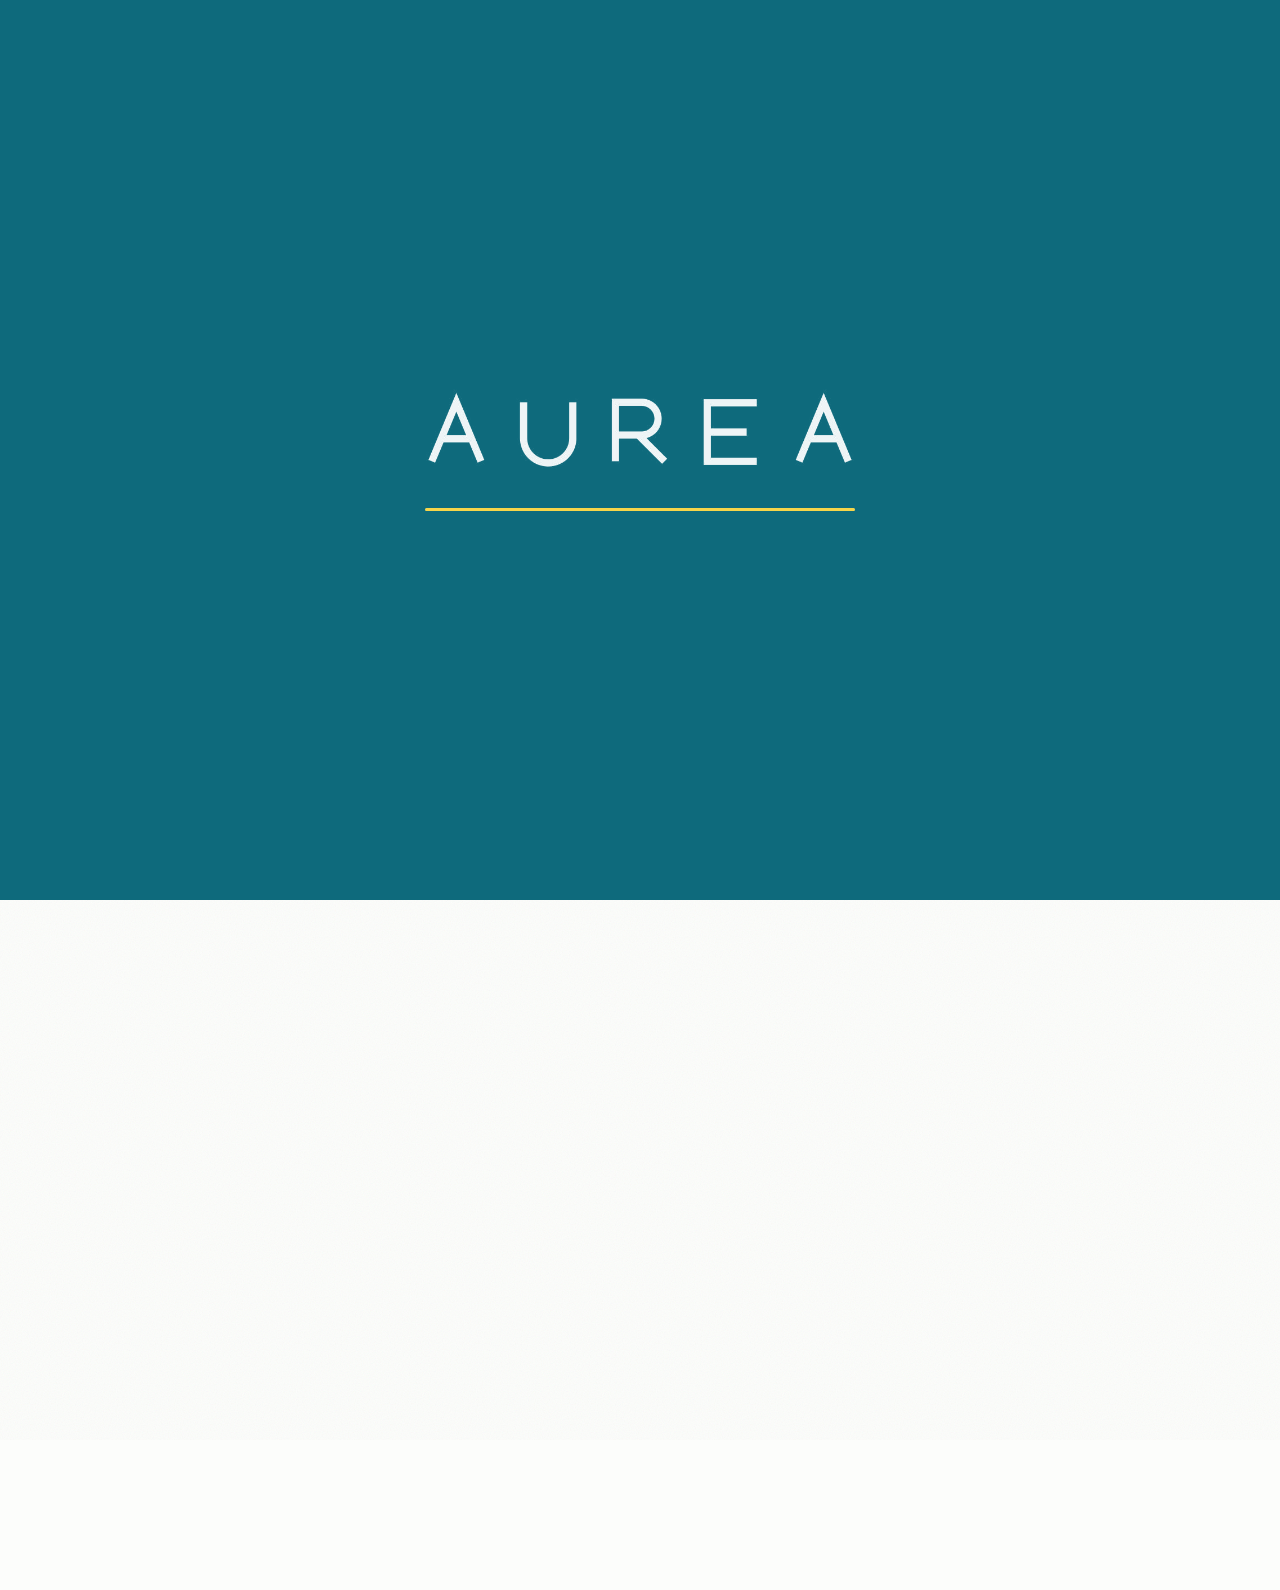
<file: about.html>
<!DOCTYPE html><html lang="en"><head><meta charset="utf-8"><meta name="viewport" content="width=device-width, initial-scale=1, viewport-fit=cover"><link rel="stylesheet" href="https://fonts.googleapis.com/css2?family=Bricolage+Grotesque:wght@500;700;800&family=DM+Sans:wght@400;500;700&display=swap"><link rel="stylesheet" href="style.css"><script>document.documentElement.className="js"</script><title>About Us | Aurea</title><meta name="description" content="Aurea is an independent reseller of genuine COSRX skincare in Sri Lanka."><meta property="og:title" content="About Us | Aurea"><link rel="icon" href="favicon.ico" sizes="any"><link rel="icon" type="image/png" sizes="32x32" href="favicon-32.png"><link rel="icon" type="image/png" sizes="192x192" href="favicon-192.png"><link rel="apple-touch-icon" href="apple-touch-icon.png"><link rel="canonical" href="https://YOUR-SITE.example/about.html"><meta property="og:type" content="website"><meta property="og:site_name" content="Aurea"><meta property="og:image" content="https://YOUR-SITE.example/og.png"><meta name="twitter:card" content="summary_large_image"><link rel="stylesheet" href="fx.css"><script>try{if(!matchMedia("(prefers-reduced-motion:reduce)").matches){document.documentElement.classList.add("pre");setTimeout(function(){document.documentElement.classList.remove("pre")},4500)}}catch(e){}</script></head><body data-t="about"><div class="bar">100% authentic COSRX. Order on WhatsApp and we confirm delivery with you.</div>
<header><div class="w"><a class="logo" href="index.html"><img src="logo-white.png" alt="Aurea" width="148" height="28"></a><nav class="nv"><a href="index.html">Home</a><a href="about.html" class="on">About Us</a><a href="services.html">Our Services</a><a href="products.html">Products</a></nav><span style="flex:1"></span><a class="btn pop" href="cart.html">Cart (<span data-cc>0</span>)</a></div></header>
<div class="hero"><div class="w"><h1>Honest skincare, sourced with care.</h1><p>Aurea is an independent reseller bringing genuine COSRX to Sri Lanka.</p></div></div><div class="w"><section class="more rv"><h2>Our story</h2><p style="max-width:680px;color:var(--mute)">We started Aurea because good Korean skincare should be easy to find and easy to trust. We are an independent reseller, not affiliated with COSRX, and we only sell genuine products. Every order is checked, hand-packed and confirmed with you personally on WhatsApp.</p></section><section class="more rv"><h2>What we promise</h2><div class="why"><div><h3>Genuine only</h3><p>No copies, no unsealed items, no expired stock.</p></div><div><h3>Honest advice</h3><p>We tell you what suits your skin, even if it means a smaller order.</p></div><div><h3>Careful delivery</h3><p>Safe packing and clear communication until it reaches you.</p></div></div></section><section class="more rv"><div class="cta"><div><h2>Ready to find your routine?</h2><p>Browse the full range or ask us anything on WhatsApp.</p></div><a class="btn pop" data-wa="Hello Aurea, I would like some advice." target="_blank" rel="noopener">Chat with us</a></div></section></div>
<footer><div class="w fg"><div><a class="logo" href="index.html"><img src="logo-white.png" alt="Aurea" width="148" height="28"></a><p style="color:#cfe0d6">Authentic COSRX skincare, hand-packed and delivered across Sri Lanka.</p></div><div><h4>Pages</h4><a href="index.html">Home</a><a href="about.html">About Us</a><a href="services.html">Our Services</a><a href="products.html">Products</a><a href="policy.html">Delivery &amp; Returns</a><a href="privacy.html">Privacy</a></div><div><h4>Shop</h4><a href="products.html?c=Cleanse">Cleansers</a><a href="products.html?c=Treat">Treatments</a><a href="products.html?c=Hydrate">Hydration</a><a href="products.html?c=Protect">Sun care</a></div><div><h4>Contact</h4><a data-wa="Hello Aurea!" target="_blank" rel="noopener">WhatsApp us</a><a data-k="email">email</a><span data-k="hours"></span><a data-k="ig" target="_blank" rel="noopener">Instagram</a><a data-k="fb" target="_blank" rel="noopener">Facebook</a></div></div><div class="w fb"><span>&copy; 2026 Aurea. Independent reseller, not affiliated with COSRX.</span></div></footer><a class="fw" data-wa="Hello Aurea, I need help choosing a product." target="_blank" rel="noopener">Chat on WhatsApp</a><nav class="bn"><a href="index.html">Home</a><a href="products.html">Products</a><a href="cart.html">Cart</a></nav><script src="site.js"></script><script src="fx.js"></script></body></html>
</file>
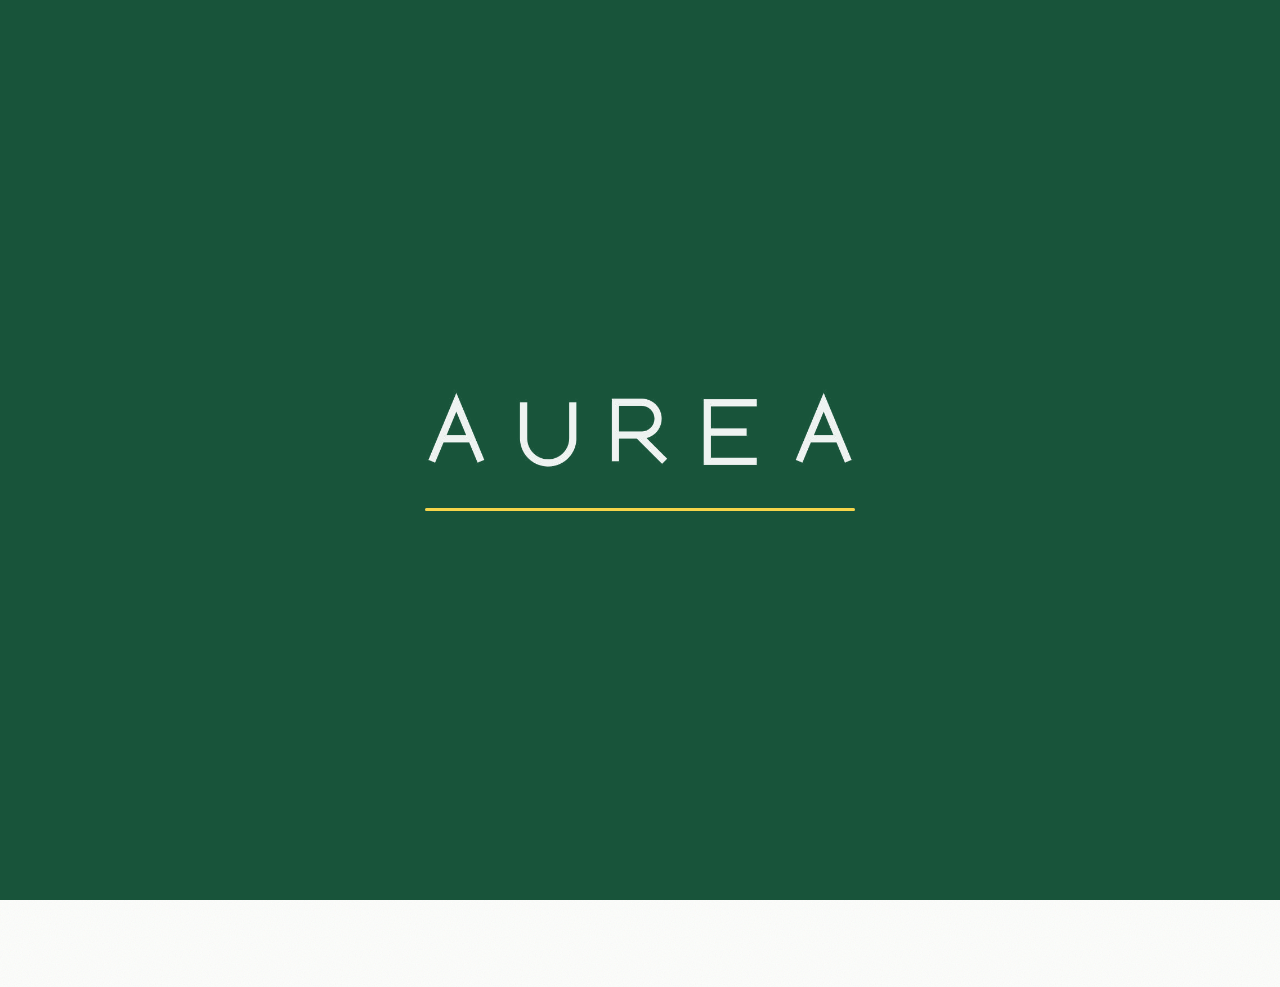
<file: cart.html>
<!DOCTYPE html>
<html lang="en"><head><meta charset="utf-8">
<meta name="viewport" content="width=device-width, initial-scale=1, viewport-fit=cover">
<title>Your cart | Aurea</title>
<meta name="description" content="Review your Aurea order and send it on WhatsApp.">
<meta property="og:title" content="Aurea | Authentic COSRX Skincare"><meta property="og:description" content="Genuine COSRX, hand-packed. Order on WhatsApp.">
<link rel="stylesheet" href="https://fonts.googleapis.com/css2?family=Bricolage+Grotesque:wght@500;700;800&family=DM+Sans:wght@400;500;700&display=swap">
<link rel="stylesheet" href="style.css"><link rel="icon" href="favicon.ico" sizes="any"><link rel="icon" type="image/png" sizes="32x32" href="favicon-32.png"><link rel="icon" type="image/png" sizes="192x192" href="favicon-192.png"><link rel="apple-touch-icon" href="apple-touch-icon.png"><link rel="canonical" href="https://YOUR-SITE.example/cart.html"><meta property="og:type" content="website"><meta property="og:site_name" content="Aurea"><meta property="og:image" content="https://YOUR-SITE.example/og.png"><meta name="twitter:card" content="summary_large_image"><link rel="stylesheet" href="fx.css"><script>try{if(!matchMedia("(prefers-reduced-motion:reduce)").matches){document.documentElement.classList.add("pre");setTimeout(function(){document.documentElement.classList.remove("pre")},4500)}}catch(e){}</script><style>
.ct{max-width:1100px;margin:0 auto;padding:26px 20px 70px}
.ct .bk{display:inline-block;color:var(--mute);text-decoration:none;font-weight:600;margin-bottom:10px}
.ct h1{font-size:clamp(30px,5vw,44px);margin:0 0 4px}.ct .lead{color:var(--mute);margin:0 0 22px}
.cl{display:grid;grid-template-columns:1.45fr 1fr;gap:28px;align-items:start}
.items{display:grid;gap:14px}
.it{display:grid;grid-template-columns:104px 1fr;gap:16px;background:#fff;border:1px solid var(--line);border-radius:22px;padding:14px}
.it .im{aspect-ratio:1;border-radius:16px;background:radial-gradient(circle at 50% 40%,#fff 35%,var(--mint));overflow:hidden;display:block}
.it .im img{width:100%;height:100%;object-fit:contain;padding:8%;mix-blend-mode:multiply;display:block}
.it h3{font-size:17px;line-height:1.25;margin:0}.it h3 a{color:inherit;text-decoration:none}
.it small{color:var(--mute);display:block;margin-top:3px}
.it .row{display:flex;justify-content:space-between;align-items:center;gap:10px;margin-top:12px;flex-wrap:wrap}
.it .qty{margin:0}.it .qty button{width:40px;height:42px;font-size:20px}.it .qty button:disabled{opacity:.35}
.it b.lt{font:800 18px "Bricolage Grotesque",sans-serif;color:var(--g)}
.rm{background:none;border:0;color:var(--mute);text-decoration:underline;font-size:13px;padding:6px 0;cursor:pointer}
.sum{position:sticky;top:96px;background:#fff;border:1px solid var(--line);border-radius:26px;padding:24px;box-shadow:0 14px 40px rgba(24,84,58,.08)}
.sum h2{font-size:22px;margin:0 0 14px}
.sum .tot{display:flex;justify-content:space-between;padding:7px 0}
.sum .tot.g{border-top:1.5px solid var(--line);margin-top:8px;padding-top:14px;font:800 22px "Bricolage Grotesque",sans-serif}
.sum .tot.s{color:var(--mute);font-family:"DM Sans",system-ui,sans-serif;font-size:16px}
.sum input[type=text],.sum input[type=tel]{width:100%;padding:14px 16px;border:1.5px solid var(--line);border-radius:14px;font:16px "DM Sans",sans-serif;margin-top:10px;background:#fff}
.sum input[type=text]:focus,.sum input[type=tel]:focus{outline:0;border-color:var(--g)}
.sum .dz{margin-top:14px}.sum h3{font-size:15px;margin:18px 0 0;color:var(--mute)}
#er{color:#9b2c2c;font-size:14px;margin:10px 0 0;min-height:1px}
.sum .btn.go{width:100%;padding:16px 22px;font-size:17px;margin-top:14px;text-align:center}
.note{color:var(--mute);font-size:13px;text-align:center;margin:10px 0 0}
.clr{display:block;margin:14px auto 0;background:none;border:0;color:var(--mute);text-decoration:underline;font-size:14px;cursor:pointer}
.em{text-align:center;padding:60px 20px;background:#fff;border:1px solid var(--line);border-radius:26px}
.em h2{margin:0 0 8px}.em p{color:var(--mute);margin:0 0 20px}
.cbar{display:none}
@media(max-width:860px){
.ct{padding:18px 14px 150px}
.cl{grid-template-columns:1fr;gap:18px}
.it{grid-template-columns:88px 1fr;gap:12px;padding:12px;border-radius:20px}
.it h3{font-size:15px}
.sum{position:static;padding:18px;border-radius:22px}
.sum .btn.go{display:none}
.cbar{display:flex;align-items:center;justify-content:space-between;gap:12px;position:fixed;left:10px;right:10px;bottom:calc(66px + env(safe-area-inset-bottom,0px));z-index:30;background:#fff;border:1px solid var(--line);border-radius:22px;padding:10px 10px 10px 18px;box-shadow:0 12px 34px rgba(15,42,30,.22)}
.cbar small{display:block;color:var(--mute);font-size:12px;line-height:1.1}
.cbar b{font:800 20px "Bricolage Grotesque",sans-serif;color:var(--ink)}
.cbar .btn{padding:14px 18px;font-size:15px;white-space:nowrap;flex:0 0 auto}.cbar>div{min-width:0}
.cbar.off{display:none}
}
</style></head><body>
<div class="bar">100% authentic COSRX. Order on WhatsApp and we confirm delivery with you.</div>
<header><div class="w"><a class="logo" href="index.html"><img src="logo-white.png" alt="Aurea" width="148" height="28"></a><nav class="nv"><a href="index.html">Home</a><a href="about.html">About Us</a><a href="services.html">Our Services</a><a href="products.html">Products</a></nav><span style="flex:1"></span><a class="btn pop on" href="cart.html">Cart (<span data-cc>0</span>)</a></div></header>
<main class="ct">
<a class="bk" href="products.html">&larr; Continue shopping</a>
<h1>Your cart</h1><p class="lead">Check your items, choose your delivery area and send the order on WhatsApp. We reply to confirm.</p>
<div id="empty" class="em" hidden><h2>Your cart is empty</h2><p>Add something you like and it will show up here.</p><a class="btn" href="products.html">Browse products</a></div>
<div class="cl" id="cl"><div class="items" id="items"></div>
<aside class="sum" id="sum"><h2>Order summary</h2>
<div class="tot s"><span>Subtotal</span><span id="st"></span></div>
<fieldset class="dz"><legend>Delivery area</legend><label><input type="radio" name="dz" value="in"><span>Inside Colombo</span><b id="d1"></b></label><label><input type="radio" name="dz" value="out"><span>Outside Colombo</span><b id="d2"></b></label></fieldset>
<div class="tot s"><span>Delivery</span><span id="df">Choose area</span></div>
<div class="tot g"><span>Total</span><span id="tt"></span></div>
<h3>Your details</h3>
<input type="text" id="nm" placeholder="Full name" autocomplete="name"><input type="tel" id="ph" placeholder="Phone number" autocomplete="tel"><input type="text" id="ad" placeholder="Delivery address" autocomplete="street-address">
<p id="er" role="alert"></p>
<button class="btn go" id="wa">Send order on WhatsApp</button>
<p class="note">No online payment. We confirm your order and delivery with you on WhatsApp.</p>
<button class="clr" id="cc2">Clear cart</button></aside></div>
</main>
<div class="cbar" id="cbar"><div><small id="cbs">Total</small><b id="tb"></b></div><button class="btn" id="wb">Order on WhatsApp</button></div>
<footer><div class="w fg"><div><a class="logo" href="index.html"><img src="logo-white.png" alt="Aurea" width="148" height="28"></a><p style="color:#cfe0d6">Authentic COSRX skincare, hand-packed and delivered across Sri Lanka.</p></div><div><h4>Pages</h4><a href="index.html">Home</a><a href="about.html">About Us</a><a href="services.html">Our Services</a><a href="products.html">Products</a><a href="policy.html">Delivery &amp; Returns</a><a href="privacy.html">Privacy</a></div><div><h4>Shop</h4><a href="products.html?c=Cleanse">Cleansers</a><a href="products.html?c=Treat">Treatments</a><a href="products.html?c=Hydrate">Hydration</a><a href="products.html?c=Protect">Sun care</a></div><div><h4>Contact</h4><a data-wa="Hello Aurea!" target="_blank" rel="noopener">WhatsApp us</a><a data-k="email">email</a><span data-k="hours"></span><a data-k="ig" target="_blank" rel="noopener">Instagram</a><a data-k="fb" target="_blank" rel="noopener">Facebook</a></div></div><div class="w fb"><span>&copy; 2026 Aurea. Independent reseller, not affiliated with COSRX.</span></div></footer>
<nav class="bn"><a href="index.html">Home</a><a href="products.html">Products</a><a href="cart.html">Cart</a></nav>
<script src="site.js"></script><script src="products.js"></script>
<script>
var $=function(i){return document.getElementById(i)},cart={};
try{cart=JSON.parse(localStorage.getItem("aurea")||"{}")}catch(e){}
function m(n){return"Rs. "+String(n).replace(/\B(?=(\d{3})+(?!\d))/g,",")}
function get(id){return P.filter(function(p){return p.id===id})[0]}
function lines(){return Object.keys(cart).map(function(k){var p=get(k);return p&&p.stock>0&&{p:p,q:Math.min(cart[k],p.stock)}}).filter(Boolean)}
function save(){var n=0,c={};lines().forEach(function(l){c[l.p.id]=l.q;n+=l.q});cart=c;try{localStorage.setItem("aurea",JSON.stringify(c))}catch(e){}document.querySelectorAll("[data-cc]").forEach(function(e){e.textContent=n})}
function fee(){var z=document.querySelector("input[name=dz]:checked");return z?DF[z.value]:null}
function totals(){var L=lines(),t=0;L.forEach(function(l){t+=l.p.price*l.q});var f=fee();$("st").textContent=m(t);$("df").textContent=f==null?"Choose area":m(f);$("tt").textContent=m(t+(f||0));$("tb").textContent=m(t+(f||0));$("cbs").textContent=f==null?"Subtotal":"Total"}
function render(){save();var L=lines(),e=!L.length;$("empty").hidden=!e;$("cl").style.display=e?"none":"";$("cbar").classList.toggle("off",e);
$("items").innerHTML=L.map(function(l){var p=l.p;return'<article class="it"><a class="im" href="product.html?id='+p.id+'"><img src="images/'+p.id+'.jpg" alt="'+p.n+'" onerror="this.remove()"></a><div><h3><a href="product.html?id='+p.id+'">'+p.n+'</a></h3><small>'+p.size+' &middot; '+m(p.price)+' each</small><div class="row"><span class="qty"><button data-q="'+p.id+'" data-d="-1" aria-label="Less">&minus;</button><span>'+l.q+'</span><button data-q="'+p.id+'" data-d="1" aria-label="More"'+(l.q>=p.stock?' disabled':'')+'>+</button></span><b class="lt">'+m(p.price*l.q)+'</b></div><button class="rm" data-r="'+p.id+'">Remove</button></div></article>'}).join("");totals()}
document.addEventListener("click",function(e){var t=e.target.closest("button");if(!t)return;
if(t.dataset.q){var q=(cart[t.dataset.q]||0)+ +t.dataset.d;if(q<1)delete cart[t.dataset.q];else cart[t.dataset.q]=q;render()}
else if(t.dataset.r){delete cart[t.dataset.r];render()}
else if(t.id==="cc2"){cart={};render()}});
function send(){var L=lines(),n=$("nm").value.trim(),ph=$("ph").value.trim(),a=$("ad").value.trim(),t=0,er=$("er");
function bad(msg,el){er.textContent=msg;if(el)el.focus();er.scrollIntoView({block:"center",behavior:"smooth"})}
if(!L.length){bad("Your cart is empty.");return}
if(!n){bad("Please enter your name.",$("nm"));return}
if(ph.replace(/\D/g,"").length<9){bad("Please enter a working phone number.",$("ph"));return}
if(a.length<6){bad("Please enter your delivery address.",$("ad"));return}
var z=document.querySelector("input[name=dz]:checked");if(!z){bad("Please choose your delivery area: inside or outside Colombo.");return}
er.textContent="";L.forEach(function(l){t+=l.p.price*l.q});
var msg="Hi Aurea, I would like to order:\n"+L.map(function(l){return"- "+l.q+" x "+l.p.n+" ("+m(l.p.price*l.q)+")"}).join("\n")+"\n\nSubtotal: "+m(t)+"\nDelivery ("+(z.value==="in"?"Inside":"Outside")+" Colombo): "+m(DF[z.value])+"\nTotal: "+m(t+DF[z.value])+"\nName: "+n+"\nPhone: "+ph+"\nAddress: "+a;
var w=window.open("https://wa.me/"+WA+"?text="+encodeURIComponent(msg),"_blank");if(!w)location.href="https://wa.me/"+WA+"?text="+encodeURIComponent(msg)}
$("wa").onclick=send;$("wb").onclick=send;
$("d1").textContent=m(DF.in);$("d2").textContent=m(DF.out);
document.querySelectorAll("input[name=dz]").forEach(function(r){r.onchange=function(){$("er").textContent="";totals()}});
render();
</script>
<script src="fx.js"></script></body></html>
</file>
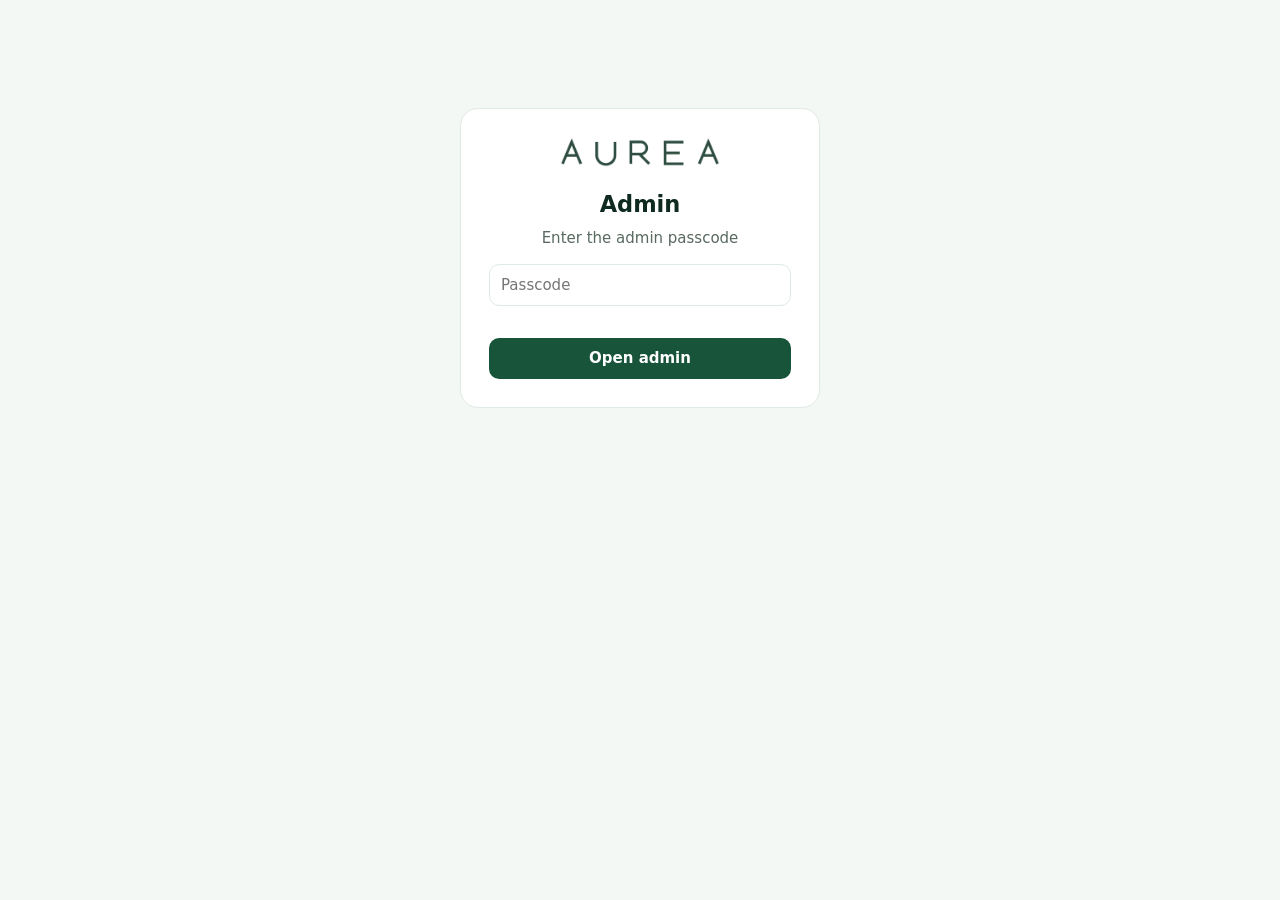
<file: manage-gb6k3ftgr178.html>
<!DOCTYPE html><html lang="en"><head><meta charset="utf-8"><meta name="viewport" content="width=device-width, initial-scale=1"><meta name="robots" content="noindex,nofollow"><link rel="icon" href="favicon.ico" sizes="any"><link rel="icon" type="image/png" sizes="32x32" href="favicon-32.png"><link rel="apple-touch-icon" href="apple-touch-icon.png"><title>Aurea Admin</title>
<style>
:root{--g:#18543A;--ink:#0F2A1E;--mute:#58695F;--line:#E1E9E3;--mint:#D4EFDF;--pop:#F6D54A;--bg:#F4F8F5;--bad:#B3261E}
*{box-sizing:border-box}body{margin:0;font:15px/1.5 system-ui,-apple-system,"Segoe UI",sans-serif;background:var(--bg);color:var(--ink)}
header{background:var(--g);color:#fff;padding:12px 18px;display:flex;align-items:center;gap:14px;flex-wrap:wrap;position:sticky;top:0;z-index:5}
header img{height:26px}header b{font-size:15px;opacity:.9}header .sp{flex:1}
button,.bt{font:inherit;font-weight:600;border:0;border-radius:10px;padding:9px 16px;cursor:pointer;background:var(--g);color:#fff;text-decoration:none;display:inline-block}
button:hover{filter:brightness(1.15)}button.pop{background:var(--pop);color:var(--ink)}button.o{background:#fff;color:var(--g);border:1.5px solid var(--g)}button.d{background:#fff;color:var(--bad);border:1.5px solid var(--bad)}button.s{padding:5px 10px;font-size:13px}button:disabled{opacity:.4;cursor:not-allowed}
#gate{max-width:360px;margin:12vh auto;background:#fff;padding:28px;border-radius:18px;border:1px solid var(--line);text-align:center}
#gate img{height:30px;margin-bottom:14px}input,select,textarea{font:inherit;width:100%;padding:9px 11px;border:1.5px solid var(--line);border-radius:10px;background:#fff;color:var(--ink)}input:focus,select:focus,textarea:focus{outline:2px solid var(--g);border-color:var(--g)}
textarea{min-height:80px;resize:vertical}label{display:block;font-weight:600;font-size:13px;margin:12px 0 4px;color:var(--mute)}label small{font-weight:400}
#app{display:grid;grid-template-columns:290px 1fr;gap:18px;max-width:1150px;margin:18px auto;padding:0 14px}
.panel{background:#fff;border:1px solid var(--line);border-radius:16px;padding:16px}
#list .it{display:flex;align-items:center;gap:10px;padding:8px;border-radius:10px;cursor:pointer;border:1.5px solid transparent}#list .it:hover{background:var(--bg)}#list .it.on{border-color:var(--g);background:var(--mint)}
#list .it img{width:42px;height:42px;object-fit:contain;border-radius:8px;background:#fff;border:1px solid var(--line)}#list .it span{flex:1;min-width:0}#list .it b{display:block;font-size:14px;white-space:nowrap;overflow:hidden;text-overflow:ellipsis}#list .it small{color:var(--mute)}
.row{display:grid;grid-template-columns:repeat(auto-fit,minmax(150px,1fr));gap:12px}
.ph{display:grid;grid-template-columns:repeat(auto-fill,minmax(110px,1fr));gap:10px;margin-top:6px}
.ph .p{position:relative;border:1.5px solid var(--line);border-radius:12px;padding:6px;background:#fff;text-align:center}.ph .p img{width:100%;aspect-ratio:1;object-fit:contain}.ph .p .n{position:absolute;top:4px;left:4px;background:var(--g);color:#fff;border-radius:6px;font-size:11px;padding:1px 6px}
.ph .p div{display:flex;gap:4px;justify-content:center;margin-top:4px}.ph .p button{padding:2px 8px;font-size:14px}
.add{display:flex;align-items:center;justify-content:center;aspect-ratio:1;border:2px dashed var(--g);border-radius:12px;color:var(--g);font-weight:700;cursor:pointer;text-align:center;font-size:13px}
.note{background:var(--mint);border-radius:12px;padding:12px 14px;font-size:14px;margin-bottom:14px}.note ol{margin:6px 0 0;padding-left:20px}
#msg{position:fixed;bottom:16px;left:50%;transform:translateX(-50%);background:var(--ink);color:#fff;padding:10px 18px;border-radius:12px;display:none;z-index:9;max-width:90vw}
@media(max-width:800px){#app{grid-template-columns:1fr}}
</style></head><body>

<div id="gate"><img src="logo-green.png" alt="Aurea"><h2 style="margin:0 0 6px">Admin</h2><p style="color:var(--mute);margin:0 0 14px">Enter the admin passcode</p>
<input id="pw" type="password" placeholder="Passcode" autocomplete="current-password"><p id="pe" style="color:var(--bad);min-height:20px;margin:6px 0"></p><button id="go" style="width:100%">Open admin</button></div>

<div id="main" hidden>
<header><img src="logo-white.png" alt="Aurea"><b>Admin</b><span class="sp"></span><button class="pop" id="dl">Download update (.zip)</button></header>
<div id="app">
<div class="panel"><div class="note" id="howto"><b>How to publish changes</b><ol><li>Edit products and photos here.</li><li>Click <b>Download update (.zip)</b>.</li><li>Unzip it into your site folder, replacing <code>products.js</code> and the <code>images</code> folder.</li><li>Upload the site folder again to your host.</li></ol></div>
<div style="display:flex;gap:8px;margin-bottom:10px"><button id="new" class="s" style="flex:1">+ Add product</button><label class="bt o s" style="margin:0;border:1.5px solid var(--g);background:#fff;color:var(--g)">Load products.js<input id="ld" type="file" accept=".js" hidden></label></div>
<div id="list"></div></div>
<div class="panel" id="ed"></div></div></div>
<div id="msg" role="status"></div>

<script>
/* Change this passcode. NOTE: it only hides the page, it is not strong security. Keep the admin address private. */
var PASS="aurea2026";
var $=function(i){return document.getElementById(i)};
var P=[],cur=-1,dirty=false,CATS=["Cleanse","Treat","Hydrate","Protect"],TYPES=["tube","jar","bottle","drop"],MAX=10;
function say(t){var m=$("msg");m.textContent=t;m.style.display="block";clearTimeout(say.t);say.t=setTimeout(function(){m.style.display="none"},3500)}
$("go").onclick=function(){if($("pw").value===PASS){$("gate").hidden=true;$("main").hidden=false;load()}else $("pe").textContent="Wrong passcode"};
$("pw").onkeydown=function(e){if(e.key==="Enter")$("go").click()};
function esc(s){return String(s==null?"":s).replace(/&/g,"&amp;").replace(/</g,"&lt;").replace(/"/g,"&quot;")}

/* ---------- load ---------- */
function parse(txt){var f=new Function(txt+";return P");return f()}
function adopt(arr){P=arr.map(function(p){var n=Math.max(1,Math.min(p.pics||1,MAX));p.pics=n;p.ph=[];for(var i=1;i<=n;i++)p.ph.push({url:"images/"+p.id+(i>1?"-"+i:"")+".jpg",blob:null,old:true});return p});cur=P.length?0:-1;dirty=false;render();P.forEach(function(p){p.ph.slice().forEach(function(x){var im=new Image();im.onerror=function(){var k=p.ph.indexOf(x);if(k>=0){p.ph.splice(k,1);if(P[cur]===p||$("list"))render()}};im.src=x.url})})}
function load(){fetch("products.js?"+Date.now()).then(function(r){if(!r.ok)throw 0;return r.text()}).then(function(t){adopt(parse(t))}).catch(function(){P=[];render();say("Could not read products.js automatically. Click Load products.js.")})}
$("ld").onchange=function(e){var f=e.target.files[0];if(!f)return;var r=new FileReader();r.onload=function(){try{adopt(parse(r.result));say("Loaded "+P.length+" products")}catch(x){say("That file could not be read")}};r.readAsText(f)};

/* ---------- list ---------- */
function render(){var h="";P.forEach(function(p,i){h+='<div class="it'+(i===cur?" on":"")+'" data-i="'+i+'"><img src="'+(p.ph[0]?esc(p.ph[0].url):"")+'" alt="" onerror="this.style.visibility=\'hidden\'"><span><b>'+esc(p.n||"New product")+'</b><small>'+esc(p.c)+" · Rs. "+(p.price||0)+" · stock "+(p.stock||0)+'</small></span></div>'});$("list").innerHTML=h||'<p style="color:var(--mute)">No products yet.</p>';form()}
$("list").onclick=function(e){var it=e.target.closest(".it");if(it){cur=+it.dataset.i;render();$("ed").scrollIntoView({behavior:"smooth"})}};
$("new").onclick=function(){P.push({id:"",n:"",c:"Hydrate",t:"tube",l:"",price:0,stock:0,size:"",skin:["All"],when:"Morning and night",d:"",ing:[],ben:[],use:"",tip:"",pics:1,ph:[],isNew:true});cur=P.length-1;dirty=true;render()};

/* ---------- form ---------- */
function opts(a,v){var s=a.slice();if(v&&s.indexOf(v)<0)s.push(v);return s.map(function(x){return'<option'+(x===v?" selected":"")+'>'+esc(x)+'</option>'}).join("")}
function F(k,l,v,ty,extra){return'<div><label>'+l+'</label><input data-k="'+k+'" type="'+(ty||"text")+'" value="'+esc(v)+'" '+(extra||"")+'></div>'}
function form(){var p=P[cur],e=$("ed");if(!p){e.innerHTML='<p style="color:var(--mute)">Pick a product on the left, or add a new one.</p>';return}
var ph=p.ph.map(function(x,i){return'<div class="p"><span class="n">'+(i+1)+(i===0?" · main":"")+'</span><img src="'+esc(x.url)+'" alt="" onerror="this.style.opacity=.2"><div><button class="s o" data-m="'+i+'" data-d="-1" '+(i?"":"disabled")+' title="Move left">&larr;</button><button class="s o" data-m="'+i+'" data-d="1" '+(i<p.ph.length-1?"":"disabled")+' title="Move right">&rarr;</button><button class="s d" data-x="'+i+'" title="Remove">&times;</button></div></div>'}).join("");
if(p.ph.length<MAX)ph+='<label class="add">+ Add photos<br>('+p.ph.length+"/"+MAX+')<input id="up" type="file" accept="image/*" multiple hidden></label>';
e.innerHTML='<h2 style="margin:0 0 4px">'+esc(p.n||"New product")+'</h2>'+
'<div class="row">'+F("n","Product name",p.n)+'<div><label>Product ID <small>(letters/numbers, used for photo names)</small></label><input data-k="id" value="'+esc(p.id)+'" '+(p.isNew?"":"readonly style=\"background:#f1f4f2\"")+'></div></div>'+
'<div class="row"><div><label>Category</label><select data-k="c">'+opts(CATS,p.c)+'</select></div><div><label>Bottle style <small>(shown if no photo)</small></label><select data-k="t">'+opts(TYPES,p.t)+'</select></div>'+F("l","Label text <small>(on bottle drawing)</small>",p.l)+'</div>'+
'<div class="row">'+F("price","Price (Rs.)",p.price,"number",'min="0"')+F("stock","Stock (number in hand)",p.stock,"number",'min="0"')+F("size","Size (e.g. 100 ml)",p.size)+'</div>'+
'<div class="row">'+F("skin","Skin types <small>(comma separated, or All)</small>",p.skin.join(", "))+F("when","When to use",p.when)+'</div>'+
'<label>Description</label><textarea data-k="d">'+esc(p.d)+'</textarea>'+
'<div class="row"><div><label>Benefits <small>(one per line)</small></label><textarea data-k="ben">'+esc(p.ben.join("\n"))+'</textarea></div><div><label>Key ingredients <small>(one per line)</small></label><textarea data-k="ing">'+esc(p.ing.join("\n"))+'</textarea></div></div>'+
'<label>How to use</label><textarea data-k="use">'+esc(p.use)+'</textarea>'+F("tip","Tip",p.tip)+
'<label>Photos <small>(up to '+MAX+'. First one is the main photo. Customers click a photo to see it full screen.)</small></label><div class="ph" id="ph">'+ph+'</div>'+
'<div style="margin-top:22px;display:flex;gap:10px;flex-wrap:wrap"><button class="d" id="del">Delete product</button></div>'}
var LINE=["ben","ing"];
$("ed").addEventListener("input",function(e){var k=e.target.dataset.k,p=P[cur];if(!k||!p)return;var v=e.target.value;dirty=true;
if(k==="price"||k==="stock")p[k]=Math.max(0,+v||0);else if(k==="skin")p.skin=v.split(",").map(function(x){return x.trim()}).filter(Boolean);else if(LINE.indexOf(k)>=0)p[k]=v.split("\n").map(function(x){return x.trim()}).filter(Boolean);else if(k==="id")p.id=v.toLowerCase().replace(/[^a-z0-9]/g,"");else p[k]=v;
if(k==="n"||k==="price"||k==="stock"||k==="c"){var it=$("list").querySelector(".it.on");if(it)it.querySelector("b").textContent=p.n||"New product";if(it)it.querySelector("small").textContent=p.c+" · Rs. "+(p.price||0)+" · stock "+(p.stock||0);$("ed").querySelector("h2").textContent=p.n||"New product"}
if(k==="id"&&e.target.value!==p.id)e.target.value=p.id});
$("ed").addEventListener("click",function(e){var p=P[cur],b=e.target.closest("button");if(!b||!p)return;
if(b.dataset.m!==undefined){var i=+b.dataset.m,j=i+ +b.dataset.d;var t=p.ph[i];p.ph[i]=p.ph[j];p.ph[j]=t;p.touched=true;dirty=true;render()}
else if(b.dataset.x!==undefined){p.ph.splice(+b.dataset.x,1);p.touched=true;dirty=true;render()}
else if(b.id==="del"){if(confirm("Delete "+(p.n||"this product")+"? Its photos will stay on the server but be unused.")){P.splice(cur,1);cur=P.length?0:-1;dirty=true;render()}}});
$("ed").addEventListener("change",function(e){if(e.target.id!=="up")return;var p=P[cur],fs=[].slice.call(e.target.files).slice(0,MAX-p.ph.length);if(e.target.files.length>fs.length)say("Only "+MAX+" photos per product. Extra files skipped.");
Promise.all(fs.map(shrink)).then(function(bs){bs.forEach(function(b){if(b)p.ph.push({url:URL.createObjectURL(b),blob:b})});p.touched=true;dirty=true;render()})});
function shrink(f){return new Promise(function(res){var u=URL.createObjectURL(f),im=new Image();im.onload=function(){var s=Math.min(1,1000/Math.max(im.width,im.height)),c=document.createElement("canvas");c.width=Math.round(im.width*s);c.height=Math.round(im.height*s);var x=c.getContext("2d");x.fillStyle="#fff";x.fillRect(0,0,c.width,c.height);x.drawImage(im,0,0,c.width,c.height);URL.revokeObjectURL(u);c.toBlob(res,"image/jpeg",.85)};im.onerror=function(){say("Could not read "+f.name);res(null)};im.src=u})}

/* ---------- export ---------- */
function out(){var L=P.map(function(p){var o={id:p.id,n:p.n,c:p.c,t:p.t,l:p.l,price:p.price,stock:p.stock,size:p.size,skin:p.skin.length?p.skin:["All"],when:p.when,d:p.d,ing:p.ing,ben:p.ben,use:p.use,tip:p.tip,pics:Math.max(1,Math.min(p.ph.length,MAX))};return JSON.stringify(o)});
return"/* YOUR PRODUCTS. Edit prices, stock and details in the admin page, then upload the files again.\n   Photos: images/<id>.jpg, images/<id>-2.jpg ... (up to 10). \"pics\" = how many photos. */\nvar P=[\n"+L.join(",\n")+"\n];\n"}
function check(){var seen={};for(var i=0;i<P.length;i++){var p=P[i];if(!p.n.trim())return"Product "+(i+1)+" needs a name";if(!p.id)return'"'+p.n+'" needs a product ID';if(seen[p.id])return'Two products use the ID "'+p.id+'"';seen[p.id]=1}return""}
var T=null;function crc(b){if(!T){T=[];for(var n=0;n<256;n++){var c=n;for(var k=0;k<8;k++)c=c&1?0xEDB88320^(c>>>1):c>>>1;T[n]=c>>>0}}var c=-1;for(var i=0;i<b.length;i++)c=T[(c^b[i])&255]^(c>>>8);return(c^-1)>>>0}
function zip(files){var enc=new TextEncoder(),parts=[],cd=[],off=0;files.forEach(function(f){var nm=enc.encode(f.name),d=f.data,cr=crc(d),h=new DataView(new ArrayBuffer(30));
h.setUint32(0,0x04034b50,true);h.setUint16(4,20,true);h.setUint16(6,0x0800,true);h.setUint16(8,0,true);h.setUint16(10,0,true);h.setUint16(12,0x21,true);h.setUint32(14,cr,true);h.setUint32(18,d.length,true);h.setUint32(22,d.length,true);h.setUint16(26,nm.length,true);h.setUint16(28,0,true);
parts.push(h.buffer,nm,d);var c=new DataView(new ArrayBuffer(46));c.setUint32(0,0x02014b50,true);c.setUint16(4,20,true);c.setUint16(6,20,true);c.setUint16(8,0x0800,true);c.setUint16(12,0,true);c.setUint16(14,0x21,true);c.setUint32(16,cr,true);c.setUint32(20,d.length,true);c.setUint32(24,d.length,true);c.setUint16(28,nm.length,true);c.setUint32(42,off,true);cd.push(c.buffer,nm);off+=30+nm.length+d.length});
var cs=0;cd.forEach(function(x){cs+=x.byteLength});var e=new DataView(new ArrayBuffer(22));e.setUint32(0,0x06054b50,true);e.setUint16(8,files.length,true);e.setUint16(10,files.length,true);e.setUint32(12,cs,true);e.setUint32(16,off,true);return new Blob(parts.concat(cd,[e.buffer]),{type:"application/zip"})}
function bytes(ph){return(ph.blob?Promise.resolve(ph.blob):fetch(ph.url).then(function(r){if(!r.ok)throw 0;return r.blob()})).then(function(b){return b.arrayBuffer()}).then(function(a){return new Uint8Array(a)})}
$("dl").onclick=function(){var er=check();if(er){say(er);return}var files=[{name:"products.js",data:new TextEncoder().encode(out())}],jobs=[],bad=[];
P.forEach(function(p){if(!p.touched&&!p.isNew)return;p.ph.forEach(function(ph,i){jobs.push(bytes(ph).then(function(d){files.push({name:"images/"+p.id+(i?"-"+(i+1):"")+".jpg",data:d})}).catch(function(){bad.push(p.n+" photo "+(i+1))}))})});
say("Preparing...");Promise.all(jobs).then(function(){if(bad.length){say("Could not read: "+bad.join(", ")+". Open admin from your live site (not from a file), or re-add those photos.");return}
var a=document.createElement("a");a.href=URL.createObjectURL(zip(files));a.download="aurea-update.zip";document.body.appendChild(a);a.click();a.remove();dirty=false;say("Downloaded aurea-update.zip. Unzip it into your site folder and upload.")})};
window.onbeforeunload=function(){if(dirty)return"You have changes that are not downloaded yet."};
</script></body></html>
</file>
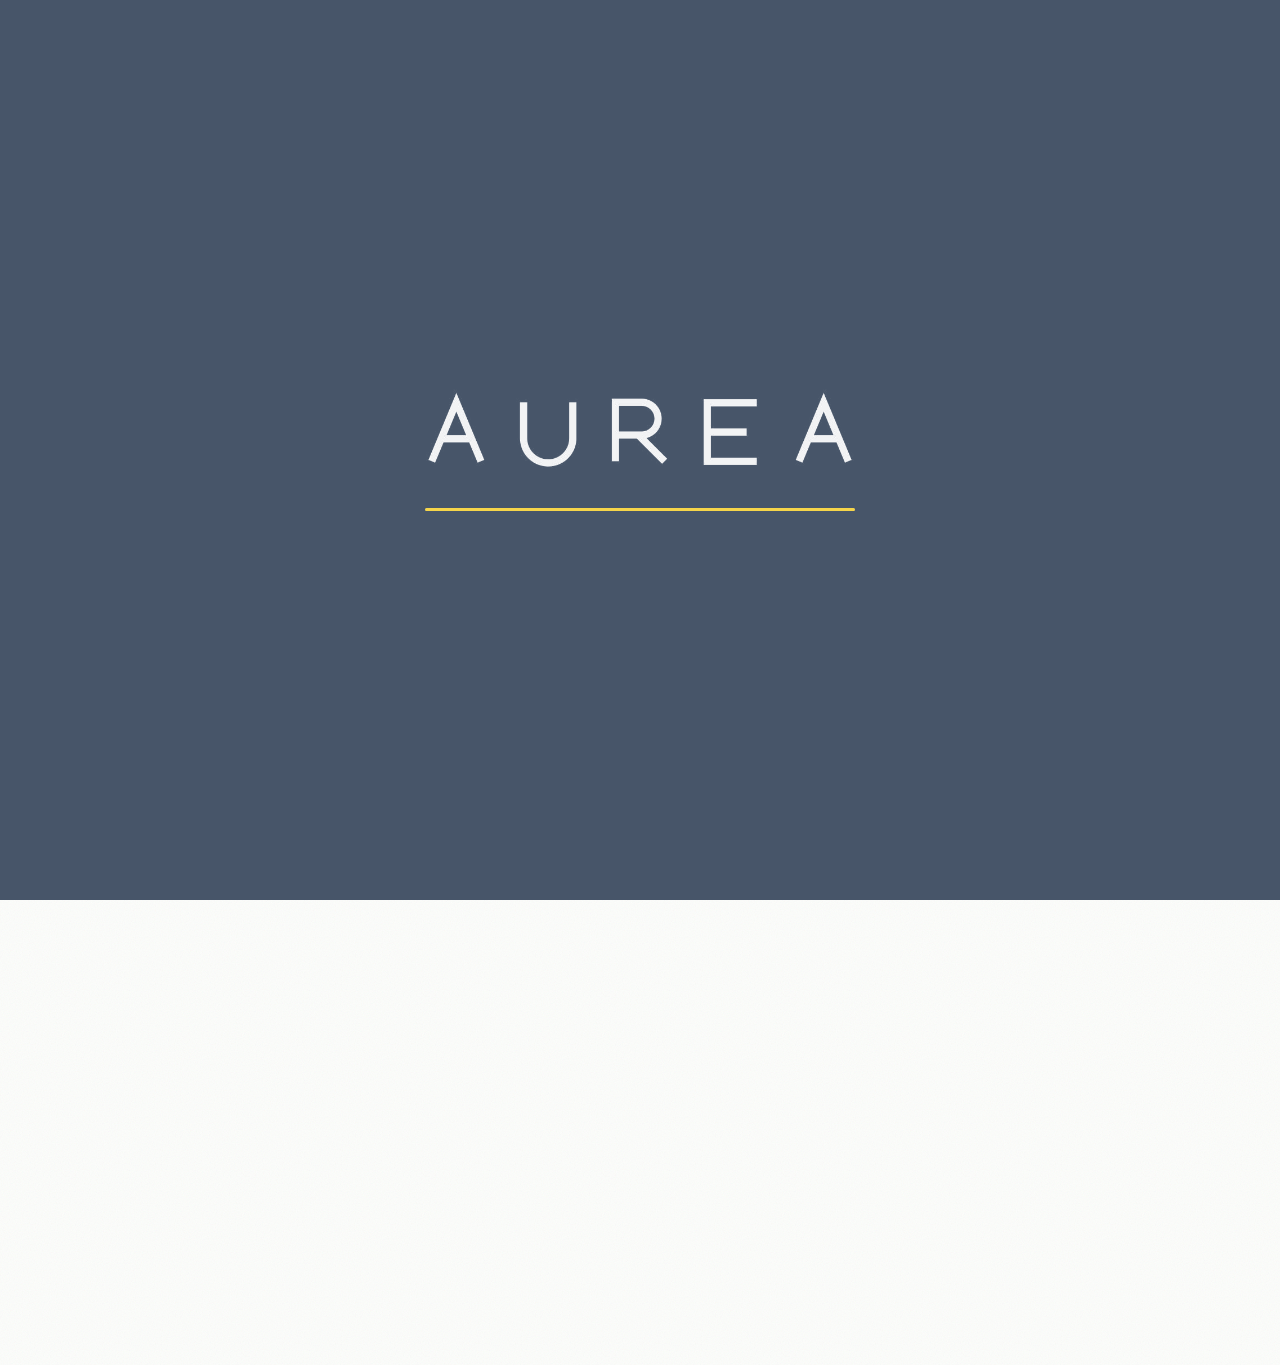
<file: policy.html>
<!DOCTYPE html><html lang="en"><head><meta charset="utf-8"><meta name="viewport" content="width=device-width, initial-scale=1, viewport-fit=cover"><link rel="stylesheet" href="https://fonts.googleapis.com/css2?family=Bricolage+Grotesque:wght@500;700;800&family=DM+Sans:wght@400;500;700&display=swap"><link rel="stylesheet" href="style.css"><script>document.documentElement.className="js"</script><title>Delivery & Returns | Aurea</title><meta name="description" content="How delivery, payment, damaged items and returns work at Aurea."><meta property="og:title" content="Delivery & Returns | Aurea"><link rel="icon" href="favicon.ico" sizes="any"><link rel="icon" type="image/png" sizes="32x32" href="favicon-32.png"><link rel="icon" type="image/png" sizes="192x192" href="favicon-192.png"><link rel="apple-touch-icon" href="apple-touch-icon.png"><link rel="canonical" href="https://YOUR-SITE.example/policy.html"><meta property="og:type" content="website"><meta property="og:site_name" content="Aurea"><meta property="og:image" content="https://YOUR-SITE.example/og.png"><meta name="twitter:card" content="summary_large_image"><link rel="stylesheet" href="fx.css"><script>try{if(!matchMedia("(prefers-reduced-motion:reduce)").matches){document.documentElement.classList.add("pre");setTimeout(function(){document.documentElement.classList.remove("pre")},4500)}}catch(e){}</script></head><body data-t="legal"><div class="bar">100% authentic COSRX. Order on WhatsApp and we confirm delivery with you.</div>
<header><div class="w"><a class="logo" href="index.html"><img src="logo-white.png" alt="Aurea" width="148" height="28"></a><nav class="nv"><a href="index.html">Home</a><a href="about.html">About Us</a><a href="services.html">Our Services</a><a href="products.html">Products</a></nav><span style="flex:1"></span><a class="btn pop" href="cart.html">Cart (<span data-cc>0</span>)</a></div></header>
<div class="hero"><div class="w"><h1>Delivery and returns</h1><p>Clear answers before you order.</p></div></div><div class="w"><div class="leg">
<h2>Delivery</h2><p>We deliver across Sri Lanka. Delivery costs Rs. 350 inside Colombo and Rs. 400 outside Colombo. We confirm the expected delivery time with you on WhatsApp before we dispatch your order.</p>
<h2>Payment</h2><p>When we confirm your order on WhatsApp, we tell you the available payment options and the total to pay. Nothing is charged on this website.</p>
<h2>Damaged or wrong items</h2><p>If your order arrives damaged or is not what you ordered, message us on WhatsApp within 48 hours with a photo of the item and the packaging. We will fix it.</p>
<h2>Returns</h2><p>For hygiene reasons, we cannot take back skincare that has been opened or used. If a product is sealed and unused, contact us and we will review your request.</p>
<h2>Questions</h2><p>Message us on WhatsApp and we will help.</p></div></div><footer><div class="w fg"><div><a class="logo" href="index.html"><img src="logo-white.png" alt="Aurea" width="148" height="28"></a><p style="color:#cfe0d6">Authentic COSRX skincare, hand-packed and delivered across Sri Lanka.</p></div><div><h4>Pages</h4><a href="index.html">Home</a><a href="about.html">About Us</a><a href="services.html">Our Services</a><a href="products.html">Products</a><a href="policy.html">Delivery &amp; Returns</a><a href="privacy.html">Privacy</a></div><div><h4>Shop</h4><a href="products.html?c=Cleanse">Cleansers</a><a href="products.html?c=Treat">Treatments</a><a href="products.html?c=Hydrate">Hydration</a><a href="products.html?c=Protect">Sun care</a></div><div><h4>Contact</h4><a data-wa="Hello Aurea!" target="_blank" rel="noopener">WhatsApp us</a><a data-k="email">email</a><span data-k="hours"></span><a data-k="ig" target="_blank" rel="noopener">Instagram</a><a data-k="fb" target="_blank" rel="noopener">Facebook</a></div></div><div class="w fb"><span>&copy; 2026 Aurea. Independent reseller, not affiliated with COSRX.</span></div></footer><a class="fw" data-wa="Hello Aurea, I need help choosing a product." target="_blank" rel="noopener">Chat on WhatsApp</a><nav class="bn"><a href="index.html">Home</a><a href="products.html">Products</a><a href="cart.html">Cart</a></nav><script src="site.js"></script><script src="fx.js"></script></body></html>
</file>
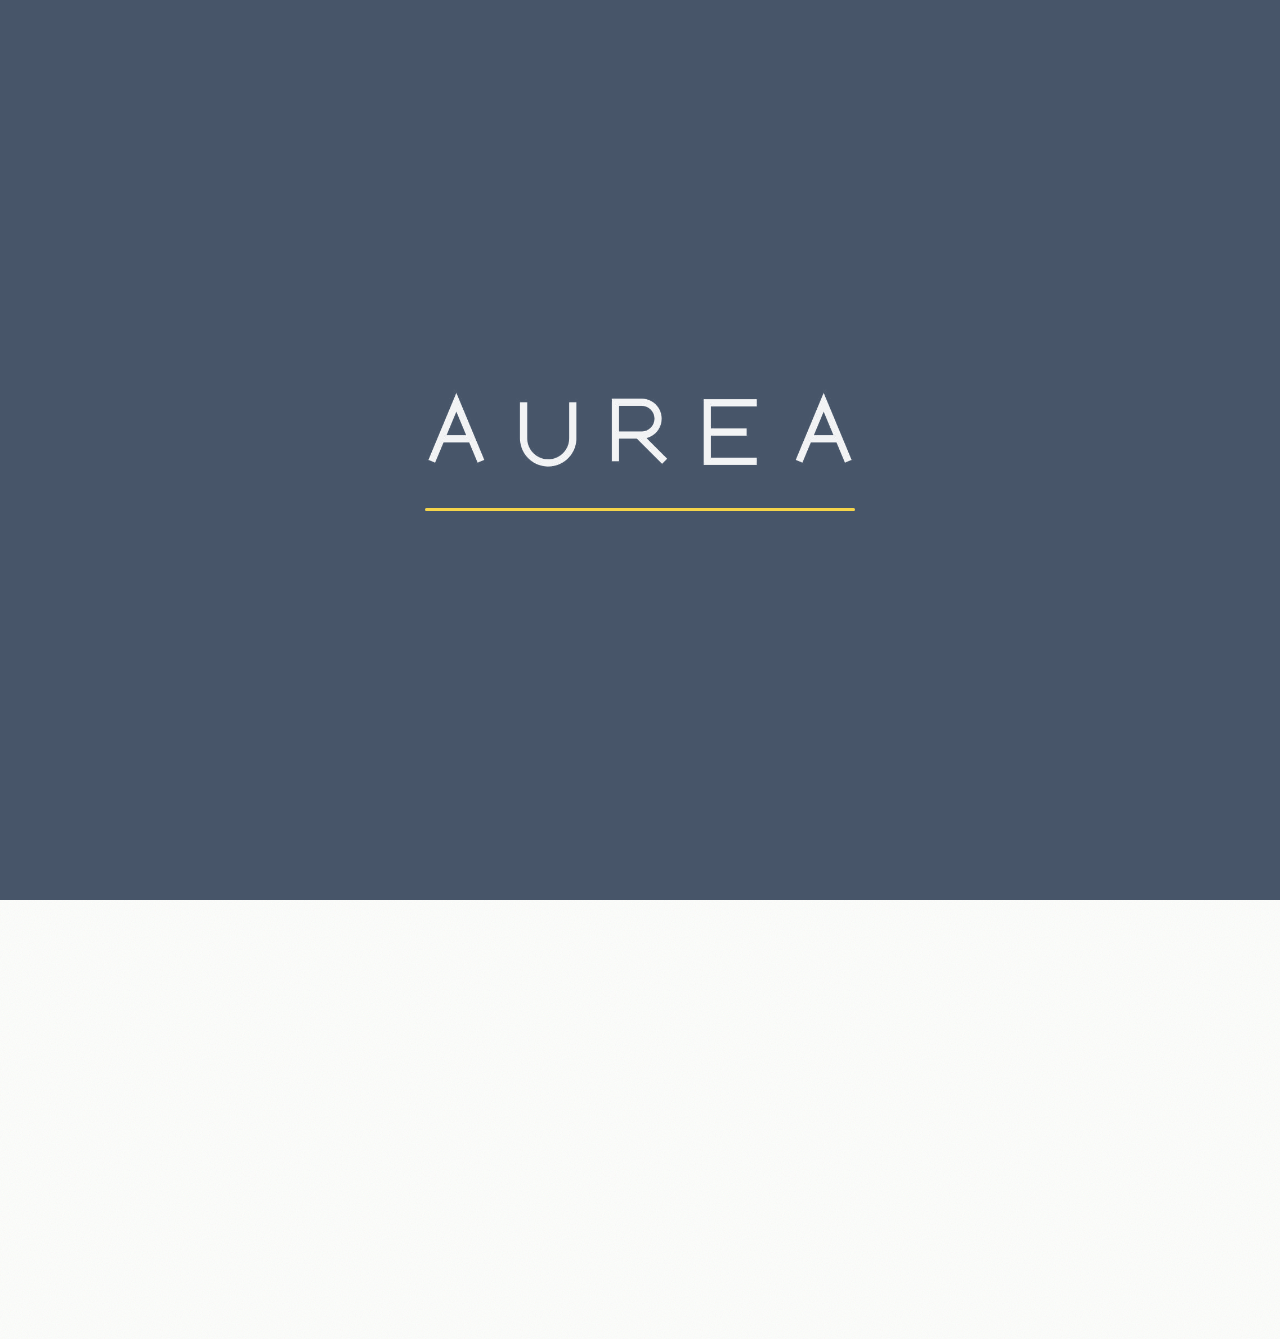
<file: privacy.html>
<!DOCTYPE html><html lang="en"><head><meta charset="utf-8"><meta name="viewport" content="width=device-width, initial-scale=1, viewport-fit=cover"><link rel="stylesheet" href="https://fonts.googleapis.com/css2?family=Bricolage+Grotesque:wght@500;700;800&family=DM+Sans:wght@400;500;700&display=swap"><link rel="stylesheet" href="style.css"><script>document.documentElement.className="js"</script><title>Privacy Policy | Aurea</title><meta name="description" content="What information Aurea collects when you order and how it is used."><meta property="og:title" content="Privacy Policy | Aurea"><link rel="icon" href="favicon.ico" sizes="any"><link rel="icon" type="image/png" sizes="32x32" href="favicon-32.png"><link rel="icon" type="image/png" sizes="192x192" href="favicon-192.png"><link rel="apple-touch-icon" href="apple-touch-icon.png"><link rel="canonical" href="https://YOUR-SITE.example/privacy.html"><meta property="og:type" content="website"><meta property="og:site_name" content="Aurea"><meta property="og:image" content="https://YOUR-SITE.example/og.png"><meta name="twitter:card" content="summary_large_image"><link rel="stylesheet" href="fx.css"><script>try{if(!matchMedia("(prefers-reduced-motion:reduce)").matches){document.documentElement.classList.add("pre");setTimeout(function(){document.documentElement.classList.remove("pre")},4500)}}catch(e){}</script></head><body data-t="legal"><div class="bar">100% authentic COSRX. Order on WhatsApp and we confirm delivery with you.</div>
<header><div class="w"><a class="logo" href="index.html"><img src="logo-white.png" alt="Aurea" width="148" height="28"></a><nav class="nv"><a href="index.html">Home</a><a href="about.html">About Us</a><a href="services.html">Our Services</a><a href="products.html">Products</a></nav><span style="flex:1"></span><a class="btn pop" href="cart.html">Cart (<span data-cc>0</span>)</a></div></header>
<div class="hero"><div class="w"><h1>Privacy policy</h1><p>What we collect and why.</p></div></div><div class="w"><div class="leg">
<h2>What we collect</h2><p>When you send an order, you share your name, phone number and delivery address with us on WhatsApp. We use them only to confirm, pack and deliver your order and to answer your questions.</p>
<h2>This website</h2><p>Your cart is saved in your own browser so it is still there when you come back. This website does not take payments, does not ask you to create an account, and does not use advertising trackers.</p>
<h2>WhatsApp</h2><p>Orders are sent through WhatsApp, which is operated by Meta and has its own privacy policy.</p>
<h2>Sharing</h2><p>We do not sell your details. We share your name, phone number and address only with the courier that delivers your order.</p>
<h2>Your choices</h2><p>To ask us to delete your details, message us on WhatsApp.</p></div></div><footer><div class="w fg"><div><a class="logo" href="index.html"><img src="logo-white.png" alt="Aurea" width="148" height="28"></a><p style="color:#cfe0d6">Authentic COSRX skincare, hand-packed and delivered across Sri Lanka.</p></div><div><h4>Pages</h4><a href="index.html">Home</a><a href="about.html">About Us</a><a href="services.html">Our Services</a><a href="products.html">Products</a><a href="policy.html">Delivery &amp; Returns</a><a href="privacy.html">Privacy</a></div><div><h4>Shop</h4><a href="products.html?c=Cleanse">Cleansers</a><a href="products.html?c=Treat">Treatments</a><a href="products.html?c=Hydrate">Hydration</a><a href="products.html?c=Protect">Sun care</a></div><div><h4>Contact</h4><a data-wa="Hello Aurea!" target="_blank" rel="noopener">WhatsApp us</a><a data-k="email">email</a><span data-k="hours"></span><a data-k="ig" target="_blank" rel="noopener">Instagram</a><a data-k="fb" target="_blank" rel="noopener">Facebook</a></div></div><div class="w fb"><span>&copy; 2026 Aurea. Independent reseller, not affiliated with COSRX.</span></div></footer><a class="fw" data-wa="Hello Aurea, I need help choosing a product." target="_blank" rel="noopener">Chat on WhatsApp</a><nav class="bn"><a href="index.html">Home</a><a href="products.html">Products</a><a href="cart.html">Cart</a></nav><script src="site.js"></script><script src="fx.js"></script></body></html>
</file>
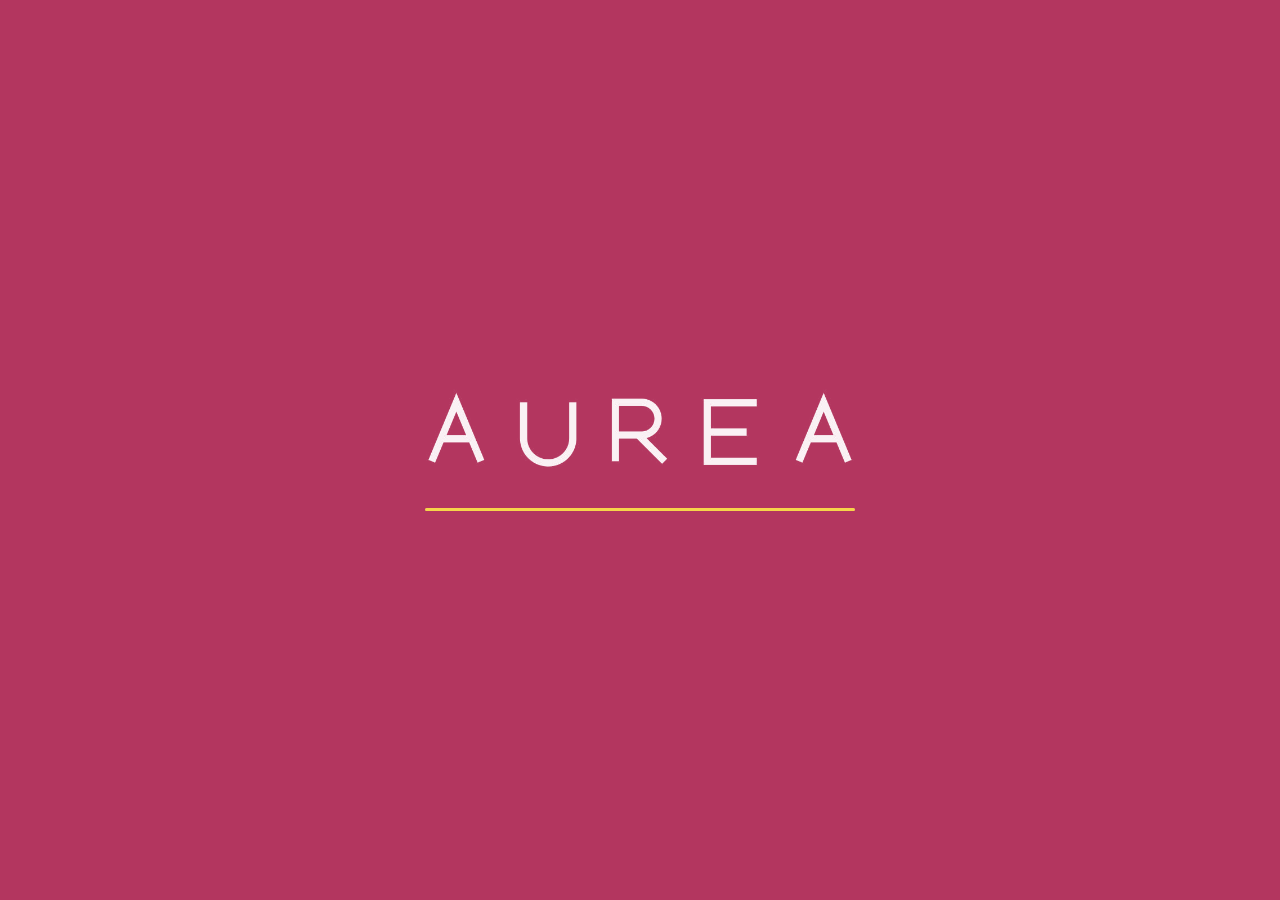
<file: product.html>
<!DOCTYPE html><html lang="en"><head><meta charset="utf-8"><meta name="viewport" content="width=device-width, initial-scale=1, viewport-fit=cover"><link rel="stylesheet" href="https://fonts.googleapis.com/css2?family=Bricolage+Grotesque:wght@500;700;800&family=DM+Sans:wght@400;500;700&display=swap"><link rel="stylesheet" href="style.css"><script>document.documentElement.className="js"</script><title>Product | Aurea</title><meta name="description" content="Authentic COSRX skincare from Aurea."><meta property="og:title" content="Product | Aurea"><link rel="icon" href="favicon.ico" sizes="any"><link rel="icon" type="image/png" sizes="32x32" href="favicon-32.png"><link rel="icon" type="image/png" sizes="192x192" href="favicon-192.png"><link rel="apple-touch-icon" href="apple-touch-icon.png"><meta property="og:type" content="website"><meta property="og:site_name" content="Aurea"><meta property="og:image" content="https://YOUR-SITE.example/og.png"><meta name="twitter:card" content="summary_large_image"><link rel="stylesheet" href="fx.css"><script>try{if(!matchMedia("(prefers-reduced-motion:reduce)").matches){document.documentElement.classList.add("pre");setTimeout(function(){document.documentElement.classList.remove("pre")},4500)}}catch(e){}</script></head><body data-t="products"><div class="bar">100% authentic COSRX. Order on WhatsApp and we confirm delivery with you.</div>
<header><div class="w"><a class="logo" href="index.html"><img src="logo-white.png" alt="Aurea" width="148" height="28"></a><nav class="nv"><a href="index.html">Home</a><a href="about.html">About Us</a><a href="services.html">Our Services</a><a href="products.html" class="on">Products</a></nav><span style="flex:1"></span><a class="btn pop" href="cart.html">Cart (<span data-cc>0</span>)</a></div></header>
<div class="w" style="padding:28px 20px 0"><p class="crumb"><a href="index.html">Home</a> / <a href="products.html">Products</a> / <span id="bc"></span></p></div>
<div class="w" id="pg" style="padding:12px 20px 0"></div>
<div class="w"><section class="more" id="rs"><h2>You may also like</h2><div class="grid" id="rel"></div></section></div><footer><div class="w fg"><div><a class="logo" href="index.html"><img src="logo-white.png" alt="Aurea" width="148" height="28"></a><p style="color:#cfe0d6">Authentic COSRX skincare, hand-packed and delivered across Sri Lanka.</p></div><div><h4>Pages</h4><a href="index.html">Home</a><a href="about.html">About Us</a><a href="services.html">Our Services</a><a href="products.html">Products</a><a href="policy.html">Delivery &amp; Returns</a><a href="privacy.html">Privacy</a></div><div><h4>Shop</h4><a href="products.html?c=Cleanse">Cleansers</a><a href="products.html?c=Treat">Treatments</a><a href="products.html?c=Hydrate">Hydration</a><a href="products.html?c=Protect">Sun care</a></div><div><h4>Contact</h4><a data-wa="Hello Aurea!" target="_blank" rel="noopener">WhatsApp us</a><a data-k="email">email</a><span data-k="hours"></span><a data-k="ig" target="_blank" rel="noopener">Instagram</a><a data-k="fb" target="_blank" rel="noopener">Facebook</a></div></div><div class="w fb"><span>&copy; 2026 Aurea. Independent reseller, not affiliated with COSRX.</span></div></footer><a class="fw" data-wa="Hello Aurea, I need help choosing a product." target="_blank" rel="noopener">Chat on WhatsApp</a><nav class="bn"><a href="index.html">Home</a><a href="products.html">Products</a><a href="cart.html">Cart</a></nav><script src="site.js"></script><script src="products.js"></script><script>
var $=function(i){return document.getElementById(i)},id=new URLSearchParams(location.search).get("id"),p=P.filter(function(x){return x.id===id})[0];
function m(n){return"Rs. "+String(n).replace(/\B(?=(\d{3})+(?!\d))/g,",")}
function L(a){return"<ul>"+a.map(function(x){return"<li>"+x+"</li>"}).join("")+"</ul>"}
function vis(x,f){var a=PIC(x),h='<div class="pk '+x.t+'"><i>'+x.l+'</i></div><img'+(f?' class="mi" data-z title="Click to view full screen"':'')+' src="'+a[0]+'" alt="'+x.n+'" onerror="this.remove()">';
if(f&&a.length>1)h+='<div class="th">'+a.map(function(u,i){return'<img data-t src="'+u+'" alt="'+x.n+' photo '+(i+1)+'" onerror="this.remove()">'}).join("")+'</div>';return h}
if(!p){$("pg").innerHTML='<h1>Product not found</h1><p style="margin:14px 0"><a class="btn" href="products.html">Browse products</a></p>';$("rs").hidden=true}else{
document.title=p.n+" | Aurea";var d=p.d+" Authentic COSRX from Aurea.";
document.querySelector('meta[name=description]').content=d;document.querySelector('meta[property="og:title"]').content=p.n+" | Aurea";
var cn=document.createElement("link");cn.rel="canonical";cn.href=location.origin+"/product.html?id="+p.id;document.head.appendChild(cn);
var ld=document.createElement("script");ld.type="application/ld+json";ld.textContent=JSON.stringify({"@context":"https://schema.org","@type":"Product",name:p.n,description:p.d,brand:"COSRX",image:location.origin+"/images/"+p.id+".jpg",offers:{"@type":"Offer",priceCurrency:"LKR",price:p.price,availability:"https://schema.org/"+(p.stock>0?"InStock":"OutOfStock")}});document.head.appendChild(ld);
$("bc").textContent=p.n;var q=1,tg=p.stock<=0?"Out of stock":"In stock";
var wa="https://wa.me/"+WA+"?text="+encodeURIComponent("Hello Aurea, I would like to order: "+p.n+" ("+m(p.price)+")");
$("pg").innerHTML='<div class="dg" style="background:#fff;border:1px solid var(--line);border-radius:24px;overflow:hidden"><div class="tile c-'+p.c+'">'+vis(p,1)+'<span class="badge '+(p.stock<=0?"out":p.stock<=4?"low":"ok")+'">'+tg+'</span>'+'</div><div class="di"><small>'+p.c+' &middot; '+p.size+'</small><h1 style="font-size:32px;margin:6px 0 4px">'+p.n+'</h1><div class="pr">'+m(p.price)+'</div><p>'+p.d+'</p>'+
'<dl class="fa"><dt>Skin type</dt><dd>'+(p.skin[0]==="All"?"All skin types":p.skin.join(", "))+'</dd><dt>Use</dt><dd>'+p.when+'</dd><dt>Size</dt><dd>'+p.size+'</dd><dt>Availability</dt><dd>'+tg+'</dd></dl>'+
'<details open><summary>Benefits</summary>'+L(p.ben)+'</details><details><summary>Key ingredients</summary>'+L(p.ing)+'</details><details><summary>How to use</summary><p>'+p.use+'</p><p><b>Tip:</b> '+p.tip+'</p></details>'+
'<div style="margin-top:20px;display:flex;gap:10px;flex-wrap:wrap;align-items:center">'+(p.stock>0?'<span class="qty"><button id="qm" aria-label="Less">&minus;</button><span id="qn">1</span><button id="qp" aria-label="More">+</button></span><button class="btn" id="ad">Add to cart</button><a class="btn o" target="_blank" rel="noopener" href="'+wa+'">Order this on WhatsApp</a>':'<button class="btn" disabled>Out of stock</button><a class="btn o" target="_blank" rel="noopener" href="'+wa+'">Ask when it is back</a>')+'</div><p id="ms" role="status" style="margin-top:12px"></p></div></div>';
$("pg").onclick=function(e){var t=e.target.id;if(t==="qm"||t==="qp"){q=Math.max(1,Math.min(p.stock,q+(t==="qp"?1:-1)));$("qn").textContent=q}
if(t==="ad"){var c={};try{c=JSON.parse(localStorage.getItem("aurea")||"{}")}catch(x){}c[p.id]=Math.min(p.stock,(c[p.id]||0)+q);try{localStorage.setItem("aurea",JSON.stringify(c))}catch(x){}
var n=0;for(var k in c)n+=c[k];document.querySelectorAll("[data-cc]").forEach(function(el){el.textContent=n});$("ms").innerHTML='Added to your cart. <a href="cart.html" style="color:var(--g);font-weight:700">View cart</a>'}};
var r=P.filter(function(x){return x.id!==p.id}).sort(function(a,b){return(b.c===p.c)-(a.c===p.c)}).slice(0,3);
$("rel").innerHTML=r.map(function(x){return'<article class="card"><a class="tile c-'+x.c+'" href="product.html?id='+x.id+'">'+vis(x)+'</a><div class="cb"><small>'+x.c+' &middot; '+x.size+'</small><h3><a href="product.html?id='+x.id+'">'+x.n+'</a></h3><span class="pr">'+m(x.price)+'</span></div></article>'}).join("")}
</script><script src="fx.js"></script></body></html>
</file>
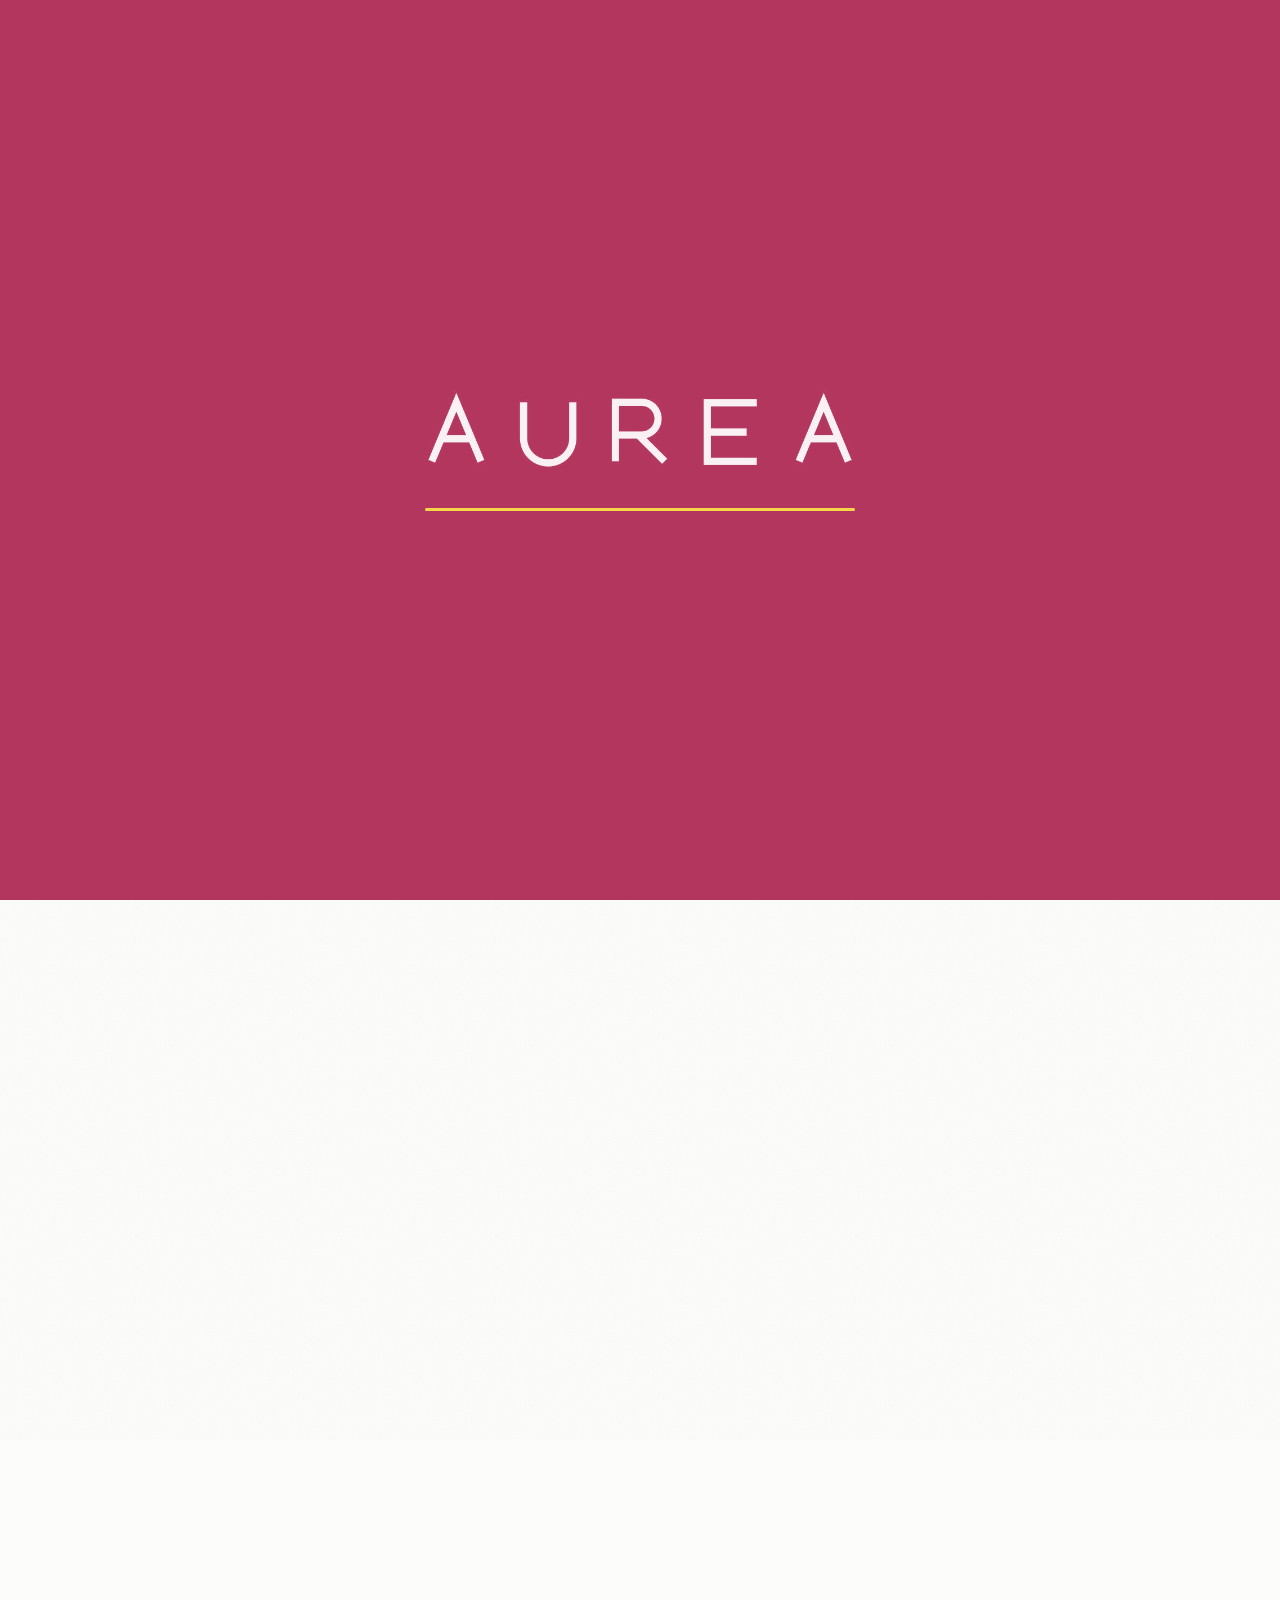
<file: products.html>
<!DOCTYPE html>
<html lang="en"><head><meta charset="utf-8">
<meta name="viewport" content="width=device-width, initial-scale=1, viewport-fit=cover">
<title>Shop COSRX Skincare | Aurea</title>
<meta name="description" content="Shop authentic COSRX skincare: snail mucin, BHA, AHA, cleansers and sun care. Filter by skin type and order on WhatsApp.">
<meta property="og:title" content="Aurea | Authentic COSRX Skincare"><meta property="og:description" content="Genuine COSRX, hand-packed. Order on WhatsApp.">
<link rel="stylesheet" href="https://fonts.googleapis.com/css2?family=Bricolage+Grotesque:wght@500;700;800&family=DM+Sans:wght@400;500;700&display=swap">
<link rel="stylesheet" href="style.css"><link rel="icon" href="favicon.ico" sizes="any"><link rel="icon" type="image/png" sizes="32x32" href="favicon-32.png"><link rel="icon" type="image/png" sizes="192x192" href="favicon-192.png"><link rel="apple-touch-icon" href="apple-touch-icon.png"><link rel="canonical" href="https://YOUR-SITE.example/products.html"><meta property="og:type" content="website"><meta property="og:site_name" content="Aurea"><meta property="og:image" content="https://YOUR-SITE.example/og.png"><meta name="twitter:card" content="summary_large_image"><link rel="stylesheet" href="fx.css"><script>try{if(!matchMedia("(prefers-reduced-motion:reduce)").matches){document.documentElement.classList.add("pre");setTimeout(function(){document.documentElement.classList.remove("pre")},4500)}}catch(e){}</script></head><body data-t="products">
<div class="bar">100% authentic COSRX. Order on WhatsApp and we confirm delivery with you.</div>
<header><div class="w"><a class="logo" href="index.html"><img src="logo-white.png" alt="Aurea" width="148" height="28"></a><nav class="nv"><a href="index.html">Home</a><a href="about.html">About Us</a><a href="services.html">Our Services</a><a href="products.html" class="on">Products</a></nav><input class="srch" id="q" type="search" placeholder="Search products, e.g. snail, SPF, BHA" aria-label="Search products"><button class="btn pop" id="cb">Cart (<span id="cc">0</span>)</button></div></header>

<div class="w" style="padding-top:36px"><h1 style="font-size:clamp(32px,5vw,52px)">Shop COSRX</h1><p style="color:var(--mute);margin:8px 0 0">Filter by category, skin type and price. Tap a product for full details.</p></div>
<div class="w shop" id="shop">
<aside class="sb" id="sb" aria-label="Filters">
<h3>Category</h3><div id="fc"></div>
<h3>Skin type</h3><div id="fs"></div>
<h3>Max price: <span id="pv"></span></h3><input type="range" id="pr" min="0" max="10000" step="100" value="10000" aria-label="Maximum price">
<h3>Availability</h3><label><input type="checkbox" id="is">In stock only</label>
<p style="margin:18px 0 0"><button class="btn o" id="clr" style="width:100%">Clear filters</button></p>
<p style="margin:12px 0 0"><button class="btn" id="sc" style="width:100%;display:none">Show results</button></p></aside>
<div><div class="tb"><button class="btn o fbtn" id="fb">Filters</button><p id="rc" role="status"></p>
<label>Sort by <select id="so"><option value="f">Featured</option><option value="a">Price: low to high</option><option value="d">Price: high to low</option><option value="n">Name: A to Z</option></select></label></div>
<div class="grid" id="grid"></div></div></div>

<footer><div class="w fg"><div><a class="logo" href="index.html"><img src="logo-white.png" alt="Aurea" width="148" height="28"></a><p style="color:#cfe0d6">Authentic COSRX skincare, hand-packed and delivered across Sri Lanka.</p></div><div><h4>Pages</h4><a href="index.html">Home</a><a href="about.html">About Us</a><a href="services.html">Our Services</a><a href="products.html">Products</a><a href="policy.html">Delivery &amp; Returns</a><a href="privacy.html">Privacy</a></div><div><h4>Shop</h4><a href="products.html?c=Cleanse">Cleansers</a><a href="products.html?c=Treat">Treatments</a><a href="products.html?c=Hydrate">Hydration</a><a href="products.html?c=Protect">Sun care</a></div><div><h4>Contact</h4><a data-wa="Hello Aurea!" target="_blank" rel="noopener">WhatsApp us</a><a data-k="email">email</a><span data-k="hours"></span><a data-k="ig" target="_blank" rel="noopener">Instagram</a><a data-k="fb" target="_blank" rel="noopener">Facebook</a></div></div><div class="w fb"><span>&copy; 2026 Aurea. Independent reseller, not affiliated with COSRX.</span></div></footer>

<a class="fw" data-wa="Hello Aurea, I need help choosing a product." target="_blank" rel="noopener">Chat on WhatsApp</a><nav class="bn"><a href="index.html">Home</a><a href="products.html">Products</a><a href="cart.html">Cart</a></nav><dialog id="md"></dialog><div class="ov" id="ov"></div>
<aside class="dr" id="dr" aria-label="Cart"><h2>Your cart</h2><div class="dl" id="dl"></div>
<div class="tot sub"><span>Subtotal</span><span id="st"></span></div>
<fieldset class="dz"><legend>Delivery area</legend><label><input type="radio" name="dz" value="in"><span>Inside Colombo</span><b id="d1"></b></label><label><input type="radio" name="dz" value="out"><span>Outside Colombo</span><b id="d2"></b></label></fieldset>
<div class="tot sub"><span>Delivery</span><span id="df">Choose area</span></div>
<div class="tot"><span>Total</span><span id="tt"></span></div>
<input id="nm" placeholder="Full name" autocomplete="name"><input id="ph" type="tel" placeholder="Phone number" autocomplete="tel"><input id="ad" placeholder="Delivery address" autocomplete="street-address">
<p id="er" role="alert" style="color:#9b2c2c;font-size:14px;margin:8px 0 0"></p>
<p style="margin:12px 0 0"><button class="btn" id="wa" style="width:100%">Send order on WhatsApp</button></p>
<p style="margin:8px 0 0;text-align:center"><button class="btn o" id="cl" style="border:0">Keep browsing</button></p></aside>

<script src="site.js"></script>
<script src="products.js"></script>
<script>

var $=function(i){return document.getElementById(i)},cats=["All","Cleanse","Treat","Hydrate","Protect"],skins=["Oily","Combination","Dry","Normal","Sensitive"],
MX=Math.ceil(Math.max.apply(null,P.map(function(p){return p.price}))/100)*100,MN=Math.floor(Math.min.apply(null,P.map(function(p){return p.price}))/100)*100,F={c:"All",s:[],max:MX,st:false,q:"",o:"f"},cart={},sel=null,pq=1;
try{cart=JSON.parse(localStorage.getItem("aurea")||"{}")}catch(e){}
function m(n){return"Rs. "+String(n).replace(/\B(?=(\d{3})+(?!\d))/g,",")}
function pk(p){return'<div class="pk '+p.t+'"><i>'+p.l+'</i></div>'}
function im(p){return'<img src="images/'+p.id+'.jpg" alt="'+p.n+'" loading="lazy" onerror="this.remove()">'}
function bd(p){return p.stock<=0?'<span class="badge out">Out of stock</span>':'<span class="badge '+(p.stock<=4?"low":"ok")+'">In stock</span>'}
function get(id){return P.filter(function(p){return p.id===id})[0]}
function match(p,skipCat){return(skipCat||F.c==="All"||p.c===F.c)&&p.price<=F.max&&(!F.st||p.stock>0)&&(!F.q||(p.n+" "+p.c+" "+p.ing.join(" ")+" "+p.d).toLowerCase().indexOf(F.q)>-1)&&(!F.s.length||p.skin.indexOf("All")>-1||F.s.some(function(s){return p.skin.indexOf(s)>-1}))}
function draw(){
$("fc").innerHTML=cats.map(function(c){var n=P.filter(function(p){return match(p,1)&&(c==="All"||p.c===c)}).length;return'<label><input type="radio" name="c" value="'+c+'"'+(F.c===c?" checked":"")+'>'+c+'<span>'+n+'</span></label>'}).join("");
$("fs").innerHTML=skins.map(function(s){return'<label><input type="checkbox" value="'+s+'"'+(F.s.indexOf(s)>-1?" checked":"")+'>'+s+'</label>'}).join("");
$("pv").textContent=m(F.max);
var L=P.filter(function(p){return match(p)});
if(F.o==="a")L.sort(function(a,b){return a.price-b.price});if(F.o==="d")L.sort(function(a,b){return b.price-a.price});if(F.o==="n")L.sort(function(a,b){return a.n.localeCompare(b.n)});
$("rc").textContent=L.length+(L.length===1?" product":" products");
$("grid").innerHTML=L.length?L.map(function(p){return'<article class="card"><a class="tile c-'+p.c+'" href="product.html?id='+p.id+'" aria-label="View '+p.n+'">'+pk(p)+im(p)+bd(p)+'</a><div class="cb"><small>'+p.c+" &middot; "+p.size+'</small><h3><a href="product.html?id='+p.id+'">'+p.n+'</a></h3><div class="sk">'+p.skin.map(function(s){return"<i>"+s+"</i>"}).join("")+'</div><div class="row"><span class="pr">'+m(p.price)+'</span><button class="add" data-a="'+p.id+'" aria-label="Add '+p.n+' to cart"'+(p.stock<1?" disabled":"")+'>+</button></div></div></article>'}).join(""):'<div class="empty"><p>No products match these filters.</p><button class="btn" id="e2">Clear filters</button></div>';
if($("e2"))$("e2").onclick=reset}
function reset(){F={c:"All",s:[],max:MX,st:false,q:"",o:"f"};$("pr").value=MX;$("is").checked=false;$("q").value="";$("so").value="f";draw()}
function save(){try{localStorage.setItem("aurea",JSON.stringify(cart))}catch(e){}var n=0;for(var k in cart)n+=cart[k];$("cc").textContent=n;rc()}
function add(id,q){var p=get(id);cart[id]=Math.min(p.stock,(cart[id]||0)+q);save()}
function lines(){return Object.keys(cart).map(function(k){var p=get(k);return p&&{p:p,q:cart[k]}}).filter(Boolean)}
function fee(){var z=document.querySelector("input[name=dz]:checked");return z?DF[z.value]:null}
function rc(){var L=lines(),t=0;L.forEach(function(l){t+=l.p.price*l.q});$("st").textContent=m(t);var f=fee();$("df").textContent=f==null?"Choose area":m(f);$("tt").textContent=m(t+(f||0));
$("dl").innerHTML=L.length?L.map(function(l){return'<div class="li"><span>'+l.p.n+'</span><b>'+m(l.p.price*l.q)+'</b><span class="qty"><button data-q="'+l.p.id+'" data-d="-1" aria-label="Less">&minus;</button><span>'+l.q+'</span><button data-q="'+l.p.id+'" data-d="1" aria-label="More">+</button></span></div>'}).join(""):'<p style="color:var(--mute)">Your cart is empty. Add something you like.</p>'}
function dr(on){$("dr").classList.toggle("on",on);$("ov").classList.toggle("on",on||$("sb").classList.contains("on"))}
function fl(on){$("sb").classList.toggle("on",on);$("sc").style.display=on?"block":"none";$("ov").classList.toggle("on",on)}
function openItem(id){sel=get(id);pq=1;var p=sel;
$("md").innerHTML='<button class="x" id="mx" aria-label="Close">&times;</button><div class="dg"><div class="tile c-'+p.c+'">'+pk(p)+bd(p)+'</div><div class="di"><small>'+p.c+' &middot; '+p.size+'</small><h2>'+p.n+'</h2><div class="pr">'+m(p.price)+'</div><p>'+p.d+'</p>'+
'<dl class="fa"><dt>Skin type</dt><dd>'+(p.skin[0]==="All"?"All skin types":p.skin.join(", "))+'</dd><dt>Use</dt><dd>'+p.when+'</dd><dt>Size</dt><dd>'+p.size+'</dd></dl>'+
'<details open><summary>Benefits</summary><ul>'+p.ben.map(function(b){return"<li>"+b+"</li>"}).join("")+'</ul></details><details><summary>Key ingredients</summary><ul>'+p.ing.map(function(b){return"<li>"+b+"</li>"}).join("")+'</ul></details><details><summary>How to use</summary><p>'+p.use+'</p><p><b>Tip:</b> '+p.tip+'</p></details>'+
'<div style="margin-top:20px">'+(p.stock>0?'<span class="qty"><button id="mq-" aria-label="Less">&minus;</button><span id="mqn">1</span><button id="mq+" aria-label="More">+</button></span><button class="btn" id="ma">Add to cart</button>':'<button class="btn" disabled>Out of stock</button>')+'</div></div></div>';
$("md").showModal()}
document.addEventListener("click",function(e){var t=e.target.closest("[data-o],[data-a],[data-q],[data-s],[data-c]");
if(e.target.id==="md")$("md").close();
if(e.target.id==="mx")$("md").close();
if(e.target.id==="mq-"||e.target.id==="mq+"){pq=Math.max(1,Math.min(sel.stock,pq+(e.target.id==="mq+"?1:-1)));$("mqn").textContent=pq}
if(e.target.id==="ma"){add(sel.id,pq);$("md").close();location.href="cart.html"}
if(!t)return;var d=t.dataset;
if(d.o)openItem(d.o);
if(d.a){add(d.a,1);t.textContent="\u2713";setTimeout(function(){t.textContent="+"},900)}
if(d.q){var q=(cart[d.q]||0)+ +d.d;if(q<1)delete cart[d.q];else cart[d.q]=Math.min(get(d.q).stock,q);save()}
if(d.s){var i=F.s.indexOf(d.s);i>-1?F.s.splice(i,1):F.s.push(d.s);draw();$("shop").scrollIntoView()}
if(d.c){F.c=d.c;draw();$("shop").scrollIntoView()}});
$("fc").onchange=function(e){F.c=e.target.value;draw()};
$("fs").onchange=function(e){var s=e.target.value,i=F.s.indexOf(s);e.target.checked?F.s.push(s):F.s.splice(i,1);draw()};
$("pr").oninput=function(e){F.max=+e.target.value;draw()};$("is").onchange=function(e){F.st=e.target.checked;draw()};
$("so").onchange=function(e){F.o=e.target.value;draw()};$("q").oninput=function(e){F.q=e.target.value.trim().toLowerCase();draw()};
$("clr").onclick=reset;$("fb").onclick=function(){fl(true)};$("sc").onclick=function(){fl(false)};
$("cb").onclick=function(){location.href="cart.html"};$("cl").onclick=function(){dr(false)};
$("ov").onclick=function(){dr(false);fl(false)};
$("wa").onclick=function(){var L=lines(),n=$("nm").value.trim(),ph=$("ph").value.trim(),a=$("ad").value.trim(),t=0;
if(!L.length){$("er").textContent="Your cart is empty.";return}
if(!n||ph.replace(/\D/g,"").length<9||a.length<6){$("er").textContent="Please enter your name, a working phone number and your delivery address.";return}
var z=document.querySelector("input[name=dz]:checked");if(!z){$("er").textContent="Please choose your delivery area: inside or outside Colombo.";return}
$("er").textContent="";L.forEach(function(l){t+=l.p.price*l.q});
var msg="Hi Aurea, I would like to order:\n"+L.map(function(l){return"- "+l.q+" x "+l.p.n+" ("+m(l.p.price*l.q)+")"}).join("\n")+"\n\nSubtotal: "+m(t)+"\nDelivery ("+(z.value==="in"?"Inside":"Outside")+" Colombo): "+m(DF[z.value])+"\nTotal: "+m(t+DF[z.value])+"\nName: "+n+"\nPhone: "+ph+"\nAddress: "+a;
var w=window.open("https://wa.me/"+WA+"?text="+encodeURIComponent(msg),"_blank");if(!w)location.href="https://wa.me/"+WA+"?text="+encodeURIComponent(msg)};
var u=new URLSearchParams(location.search);if(cats.indexOf(u.get("c"))>-1)F.c=u.get("c");u.getAll("s").forEach(function(x){if(skins.indexOf(x)>-1)F.s.push(x)});
$("pr").min=MN;$("pr").max=MX;$("pr").value=MX;$("d1").textContent=m(DF.in);$("d2").textContent=m(DF.out);document.querySelectorAll("input[name=dz]").forEach(function(r){r.onchange=function(){$("er").textContent="";rc()}});draw();save();if(location.hash==="#cart")location.href="cart.html";
document.querySelectorAll("[data-wa]").forEach(function(a){a.href="https://wa.me/"+WA+"?text="+encodeURIComponent(a.dataset.wa)});
</script><script src="fx.js"></script></body></html>
</file>
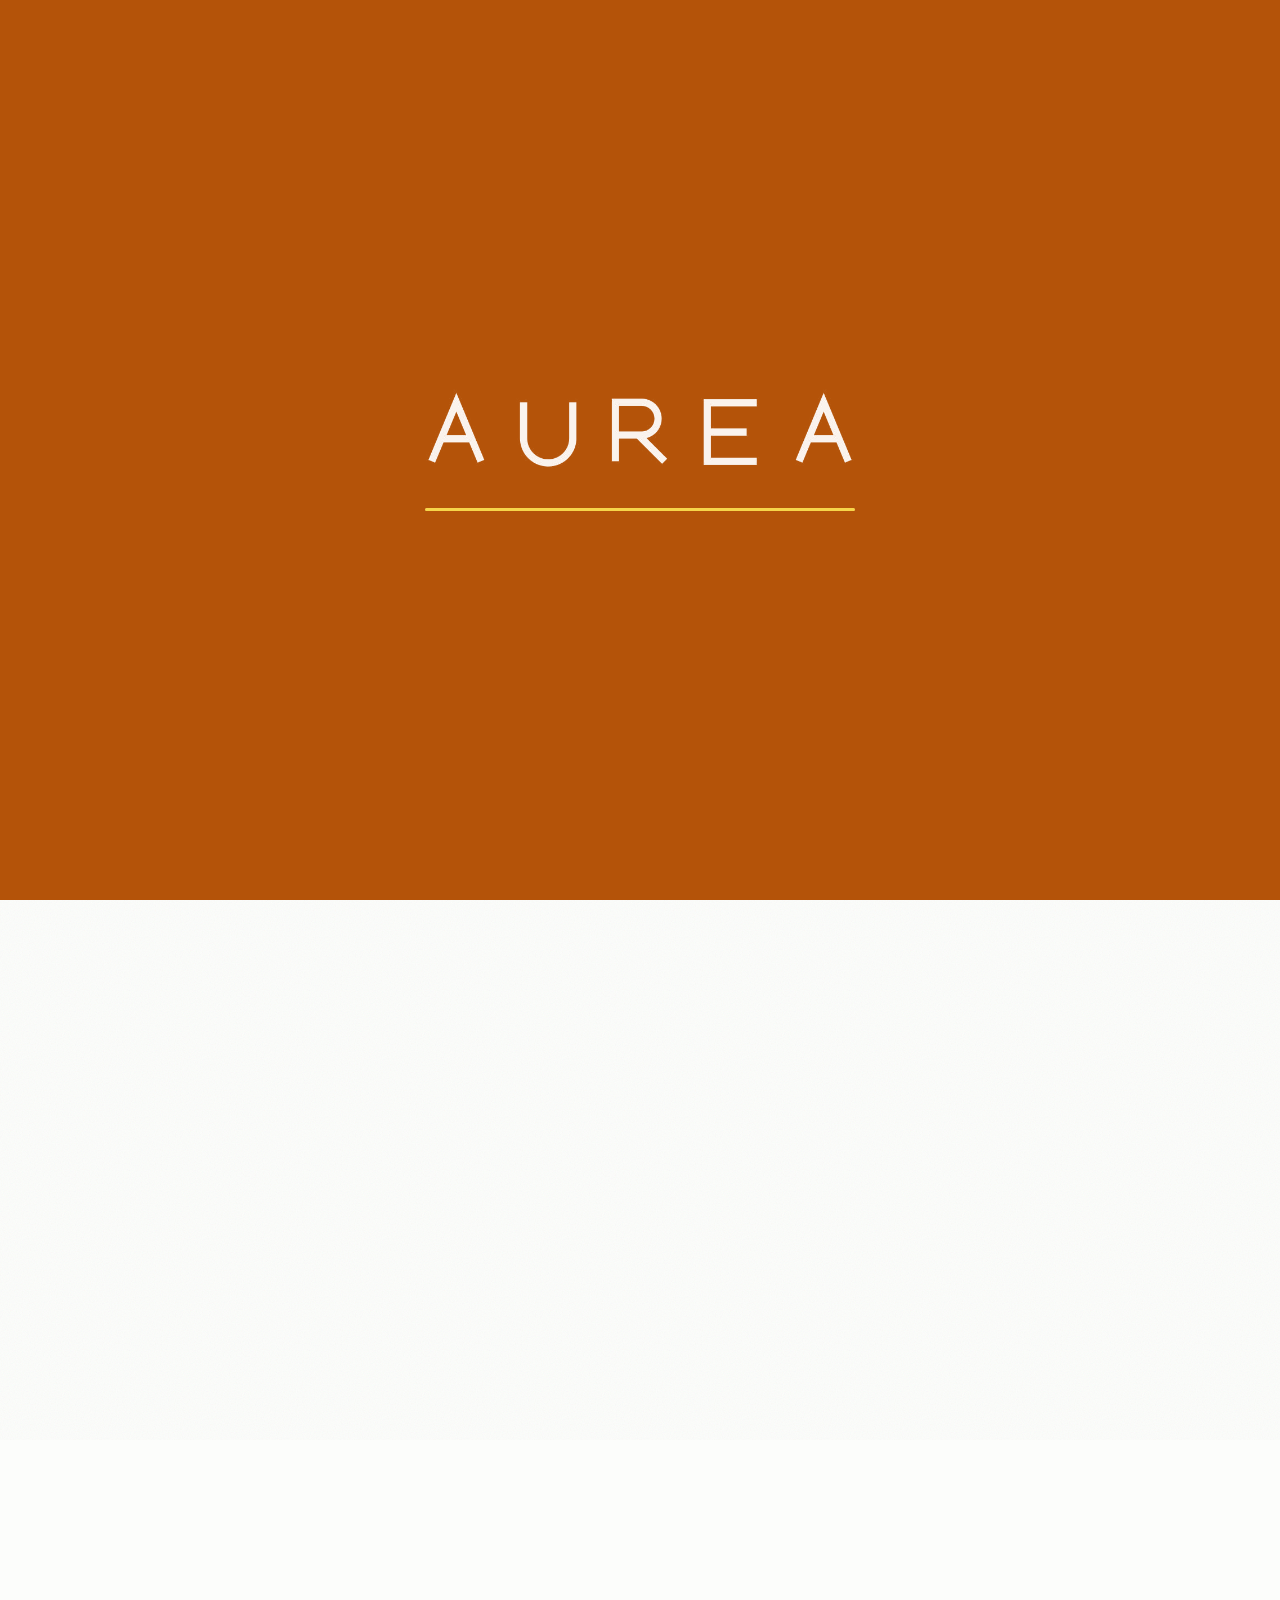
<file: services.html>
<!DOCTYPE html><html lang="en"><head><meta charset="utf-8"><meta name="viewport" content="width=device-width, initial-scale=1, viewport-fit=cover"><link rel="stylesheet" href="https://fonts.googleapis.com/css2?family=Bricolage+Grotesque:wght@500;700;800&family=DM+Sans:wght@400;500;700&display=swap"><link rel="stylesheet" href="style.css"><script>document.documentElement.className="js"</script><title>Our Services | Aurea</title><meta name="description" content="Skin guidance, routine building, island-wide delivery and WhatsApp order support from Aurea."><meta property="og:title" content="Our Services | Aurea"><link rel="icon" href="favicon.ico" sizes="any"><link rel="icon" type="image/png" sizes="32x32" href="favicon-32.png"><link rel="icon" type="image/png" sizes="192x192" href="favicon-192.png"><link rel="apple-touch-icon" href="apple-touch-icon.png"><link rel="canonical" href="https://YOUR-SITE.example/services.html"><meta property="og:type" content="website"><meta property="og:site_name" content="Aurea"><meta property="og:image" content="https://YOUR-SITE.example/og.png"><meta name="twitter:card" content="summary_large_image"><link rel="stylesheet" href="fx.css"><script>try{if(!matchMedia("(prefers-reduced-motion:reduce)").matches){document.documentElement.classList.add("pre");setTimeout(function(){document.documentElement.classList.remove("pre")},4500)}}catch(e){}</script></head><body data-t="services"><div class="bar">100% authentic COSRX. Order on WhatsApp and we confirm delivery with you.</div>
<header><div class="w"><a class="logo" href="index.html"><img src="logo-white.png" alt="Aurea" width="148" height="28"></a><nav class="nv"><a href="index.html">Home</a><a href="about.html">About Us</a><a href="services.html" class="on">Our Services</a><a href="products.html">Products</a></nav><span style="flex:1"></span><a class="btn pop" href="cart.html">Cart (<span data-cc>0</span>)</a></div></header>
<div class="hero"><div class="w"><h1>Help from first question to delivery.</h1><p>Everything we do to make buying skincare simple.</p></div></div><div class="w"><section class="more rv"><h2>What we offer</h2><div class="cats"><div class="cc c-Cleanse"><h3>Skin type guidance</h3><p>Tell us about your skin and we suggest what suits it.</p></div><div class="cc c-Treat"><h3>Routine building</h3><p>A simple morning and night routine that fits your budget.</p></div><div class="cc c-Hydrate"><h3>Island-wide delivery</h3><p>We deliver across Sri Lanka and confirm the cost before dispatch.</p></div><div class="cc c-Protect"><h3>Order support</h3><p>Questions before or after your order? We reply on WhatsApp.</p></div></div></section><section class="more rv"><h2>How to order</h2><ol class="ol"><li><h3>Browse products</h3><p>Filter by category, skin type and price.</p></li><li><h3>Add to cart</h3><p>Pick what you like and review your cart.</p></li><li><h3>Send on WhatsApp</h3><p>Enter your details and send the order in one tap.</p></li><li><h3>We confirm and deliver</h3><p>We confirm stock, delivery cost and payment, then arrange delivery.</p></li></ol></section><section class="more rv"><div class="cta"><div><h2>Need help choosing?</h2><p>Message us and we will point you to the right product.</p></div><a class="btn pop" data-wa="Hello Aurea, I need help choosing a product." target="_blank" rel="noopener">Chat with us</a></div></section></div>
<footer><div class="w fg"><div><a class="logo" href="index.html"><img src="logo-white.png" alt="Aurea" width="148" height="28"></a><p style="color:#cfe0d6">Authentic COSRX skincare, hand-packed and delivered across Sri Lanka.</p></div><div><h4>Pages</h4><a href="index.html">Home</a><a href="about.html">About Us</a><a href="services.html">Our Services</a><a href="products.html">Products</a><a href="policy.html">Delivery &amp; Returns</a><a href="privacy.html">Privacy</a></div><div><h4>Shop</h4><a href="products.html?c=Cleanse">Cleansers</a><a href="products.html?c=Treat">Treatments</a><a href="products.html?c=Hydrate">Hydration</a><a href="products.html?c=Protect">Sun care</a></div><div><h4>Contact</h4><a data-wa="Hello Aurea!" target="_blank" rel="noopener">WhatsApp us</a><a data-k="email">email</a><span data-k="hours"></span><a data-k="ig" target="_blank" rel="noopener">Instagram</a><a data-k="fb" target="_blank" rel="noopener">Facebook</a></div></div><div class="w fb"><span>&copy; 2026 Aurea. Independent reseller, not affiliated with COSRX.</span></div></footer><a class="fw" data-wa="Hello Aurea, I need help choosing a product." target="_blank" rel="noopener">Chat on WhatsApp</a><nav class="bn"><a href="index.html">Home</a><a href="products.html">Products</a><a href="cart.html">Cart</a></nav><script src="site.js"></script><script src="fx.js"></script></body></html>
</file>
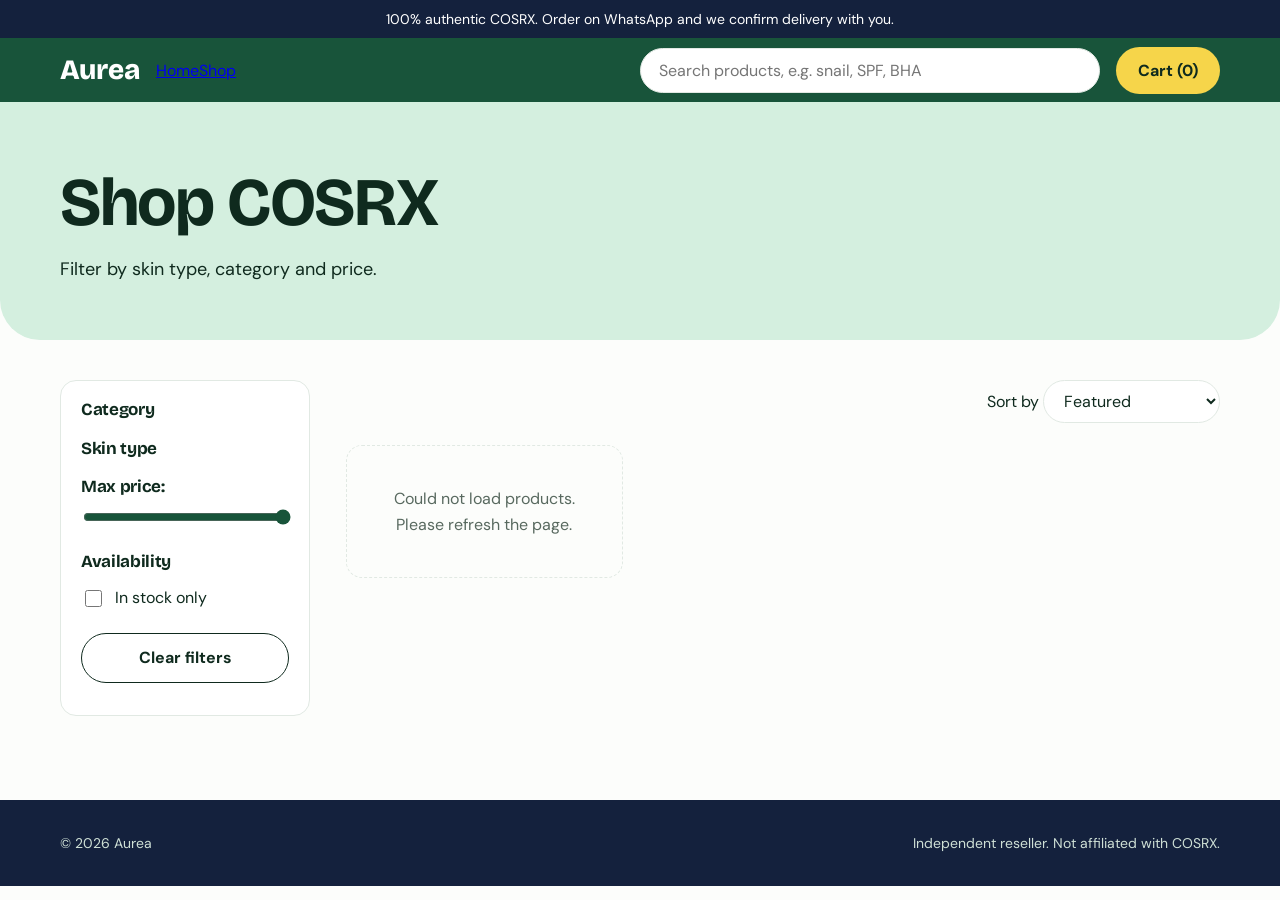
<file: shop.html>
<!DOCTYPE html><html lang="en"><head><meta charset="utf-8">
<meta name="viewport" content="width=device-width, initial-scale=1, viewport-fit=cover">
<title>Shop COSRX Skincare | Aurea</title>
<meta name="description" content="Filter authentic COSRX skincare by category, skin type and price. Order on WhatsApp.">
<meta property="og:title" content="Shop COSRX Skincare | Aurea"><meta property="og:description" content="Filter authentic COSRX skincare by category, skin type and price. Order on WhatsApp.">
<link rel="stylesheet" href="https://fonts.googleapis.com/css2?family=Bricolage+Grotesque:wght@500;700;800&family=DM+Sans:wght@400;500;700&display=swap">
<link rel="stylesheet" href="style.css"></head><body>
<div class="bar">100% authentic COSRX. Order on WhatsApp and we confirm delivery with you.</div>
<header><div class="w"><a class="logo" href="./">Aurea</a><nav class="nav"><a href="./">Home</a><a href="shop.html" class="on" aria-current="page">Shop</a></nav>
<input class="srch" id="q" type="search" placeholder="Search products, e.g. snail, SPF, BHA" aria-label="Search products">
<button class="btn pop" id="cb">Cart (<span id="cc">0</span>)</button></div></header>
<div class="hero pg"><div class="w"><h1>Shop COSRX</h1><p style="margin-bottom:0">Filter by skin type, category and price.</p></div></div>
<div class="w shop" id="shop">
<aside class="sb" id="sb" aria-label="Filters">
<h3>Category</h3><div id="fc"></div>
<h3>Skin type</h3><div id="fs"></div>
<h3>Max price: <span id="pv"></span></h3><input type="range" id="pr" min="2500" max="5500" step="100" value="5500" aria-label="Maximum price">
<h3>Availability</h3><label><input type="checkbox" id="is">In stock only</label>
<p style="margin:18px 0 0"><button class="btn o" id="clr" style="width:100%">Clear filters</button></p>
<p style="margin:12px 0 0"><button class="btn" id="sc" style="width:100%;display:none">Show results</button></p></aside>
<div><div class="tb"><button class="btn o fbtn" id="fb">Filters</button><p id="rc" role="status"></p>
<label>Sort by <select id="so"><option value="f">Featured</option><option value="a">Price: low to high</option><option value="d">Price: high to low</option><option value="n">Name: A to Z</option></select></label></div>
<div class="grid" id="grid"></div></div></div>


<footer><div class="w"><span>&copy; 2026 Aurea</span><span>Independent reseller. Not affiliated with COSRX.</span></div></footer>
<dialog id="md"></dialog><div class="ov" id="ov"></div>
<aside class="dr" id="dr" aria-label="Cart"><h2>Your cart</h2><div class="dl" id="dl"></div>
<div class="tot" style="font:400 15px 'DM Sans',sans-serif;margin:8px 0 0"><span>Subtotal</span><span id="st"></span></div><div class="tot" style="font:400 15px 'DM Sans',sans-serif;margin:4px 0"><span>Delivery</span><span id="dv"></span></div><div class="tot"><span>Total</span><span id="tt"></span></div>
<input id="nm" placeholder="Full name" autocomplete="name"><input id="ph" type="tel" placeholder="Phone number" autocomplete="tel"><input id="ad" placeholder="Delivery address" autocomplete="street-address">
<p id="er" role="alert" style="color:#9b2c2c;font-size:14px;margin:8px 0 0"></p>
<p style="margin:12px 0 0"><button class="btn" id="wa" style="width:100%">Send order on WhatsApp</button></p>
<p style="margin:8px 0 0;text-align:center"><button class="btn o" id="cl" style="border:0">Keep browsing</button></p></aside>

<script src="config.js"></script>
<script src="app.js"></script>
<script>
function match(p,skipCat){return(skipCat||F.c==="All"||p.c===F.c)&&p.price<=F.max&&(!F.st||p.stock>0)&&(!F.q||(p.n+" "+p.c+" "+p.ing.join(" ")+" "+p.d).toLowerCase().indexOf(F.q)>-1)&&(!F.s.length||p.skin.indexOf("All")>-1||F.s.some(function(s){return p.skin.indexOf(s)>-1}))}
function draw(){
$("fc").innerHTML=cats.map(function(c){var n=P.filter(function(p){return match(p,1)&&(c==="All"||p.c===c)}).length;return'<label><input type="radio" name="c" value="'+c+'"'+(F.c===c?" checked":"")+'>'+c+'<span>'+n+'</span></label>'}).join("");
$("fs").innerHTML=skins.map(function(s){return'<label><input type="checkbox" value="'+s+'"'+(F.s.indexOf(s)>-1?" checked":"")+'>'+s+'</label>'}).join("");
$("pv").textContent=m(F.max);
var L=P.filter(function(p){return match(p)});
if(F.o==="a")L.sort(function(a,b){return a.price-b.price});if(F.o==="d")L.sort(function(a,b){return b.price-a.price});if(F.o==="n")L.sort(function(a,b){return a.n.localeCompare(b.n)});
$("rc").textContent=L.length+(L.length===1?" product":" products");
$("grid").innerHTML=L.length?L.map(card).join(""):'<div class="empty"><p>No products match these filters.</p><button class="btn" id="e2">Clear filters</button></div>';
if($("e2"))$("e2").onclick=reset}
function reset(){F={c:"All",s:[],max:MX,st:false,q:"",o:"f"};$("pr").value=MX;$("is").checked=false;$("q").value="";$("so").value="f";draw()}
function fl(on){$("sb").classList.toggle("on",on);$("sc").style.display=on?"block":"none";$("ov").classList.toggle("on",on)}
$("fc").onchange=function(e){F.c=e.target.value;draw()};
$("fs").onchange=function(e){var s=e.target.value,i=F.s.indexOf(s);e.target.checked?F.s.push(s):F.s.splice(i,1);draw()};
$("pr").oninput=function(e){F.max=+e.target.value;draw()};$("is").onchange=function(e){F.st=e.target.checked;draw()};
$("so").onchange=function(e){F.o=e.target.value;draw()};$("q").oninput=function(e){F.q=e.target.value.trim().toLowerCase();draw()};
$("clr").onclick=reset;$("fb").onclick=function(){fl(true)};$("sc").onclick=function(){fl(false)};
$("grid").innerHTML='<div class="empty">Loading…</div>';boot(function(){F.max=MX;var u=new URLSearchParams(location.search);
if(cats.indexOf(u.get("cat"))>-1)F.c=u.get("cat");if(skins.indexOf(u.get("skin"))>-1)F.s=[u.get("skin")];if(u.get("q")){F.q=u.get("q").trim().toLowerCase();$("q").value=u.get("q")}
$("pr").min=0;$("pr").max=MX;$("pr").value=MX;
draw()});
</script></body></html>
</file>
<file: style.css>
:root{--bg:#FCFDFB;--ink:#0F2A1E;--mute:#58695F;--g:#18543A;--mint:#D4EFDF;--pop:#F6D54A;--line:#E1E9E3;--r:16px;box-sizing:border-box}
*{box-sizing:border-box}html{scroll-behavior:smooth}
body{margin:0;background:var(--bg);color:var(--ink);font:400 16px/1.6 "DM Sans",system-ui,sans-serif;padding-top:env(safe-area-inset-top,0)}
h1,h2,h3{font-family:"Bricolage Grotesque",system-ui,sans-serif;margin:0;line-height:1.1;letter-spacing:-.02em}
button,input,select{font:inherit;color:inherit}button{cursor:pointer}
:focus-visible{outline:3px solid var(--g);outline-offset:2px}
.w{max-width:1200px;margin:0 auto;padding:0 20px}
.bar{background:var(--g);color:#fff;text-align:center;font-size:14px;padding:8px 12px}
header{position:sticky;top:0;z-index:20;background:rgba(252,253,251,.92);backdrop-filter:blur(10px);border-bottom:1px solid var(--line)}
header .w{display:flex;align-items:center;gap:16px;height:64px}
.logo{font:800 28px "Bricolage Grotesque";text-decoration:none;color:var(--g)}
.srch{flex:1;max-width:460px;margin-left:auto;border:1.5px solid var(--line);border-radius:999px;padding:9px 18px;background:#fff}
.btn{background:var(--g);color:#fff;border:0;border-radius:999px;padding:11px 22px;font-weight:700;text-decoration:none;display:inline-block}
.btn:hover{background:var(--ink)}.btn.pop{background:var(--pop);color:var(--ink)}.btn:disabled{background:#cfd8d2;color:#6b7a71;cursor:not-allowed}
.btn.o{background:none;color:var(--ink);border:1.5px solid var(--ink)}
.hero{background:var(--mint);border-radius:0 0 40px 40px;padding:44px 0 40px}
.hero h1{font-size:clamp(38px,6vw,68px);max-width:680px}
.hero p{max-width:520px;color:#32503f;font-size:18px;margin:14px 0 22px}
.pick{display:flex;gap:10px;flex-wrap:wrap;align-items:center}.pick b{margin-right:4px}
.ch{border:1.5px solid var(--ink);background:#fff;border-radius:999px;padding:8px 16px;font-weight:500}
.ch:hover,.ch.on{background:var(--ink);color:#fff}
.shop{display:grid;grid-template-columns:250px 1fr;gap:36px;padding:40px 20px 20px;align-items:start}
.sb{position:sticky;top:84px;background:#fff;border:1px solid var(--line);border-radius:var(--r);padding:20px}
.sb h3{font-size:17px;margin:20px 0 10px}.sb h3:first-of-type{margin-top:0}
.sb label{display:flex;gap:10px;align-items:center;padding:4px 0;cursor:pointer}.sb label span{margin-left:auto;color:var(--mute);font-size:13px}
.sb input[type=range]{width:100%;accent-color:var(--g)}.sb input[type=checkbox],.sb input[type=radio]{accent-color:var(--g);width:17px;height:17px}
.tb{display:flex;gap:12px;align-items:center;flex-wrap:wrap;margin-bottom:22px}.tb p{margin:0;color:var(--mute);margin-right:auto}
.tb select{border:1.5px solid var(--line);border-radius:999px;padding:9px 16px;background:#fff}
.fbtn{display:none}
.grid{display:grid;grid-template-columns:repeat(auto-fill,minmax(220px,1fr));gap:22px}
.card{background:#fff;border:1px solid var(--line);border-radius:var(--r);overflow:hidden;display:flex;flex-direction:column}
.tile{position:relative;aspect-ratio:1/1;display:flex;align-items:flex-end;justify-content:center;padding-bottom:16%;border:0;width:100%}
.c-Cleanse{background:#D9EAF5}.c-Treat{background:#FBE0DA}.c-Hydrate{background:#D4EFDF}.c-Protect{background:#FBF0B8}
.badge{position:absolute;top:12px;left:12px;background:#fff;border-radius:999px;font-size:12px;font-weight:700;padding:3px 10px}
.badge.low{background:#c62828;color:#fff}.badge.ok{background:#2e7d32;color:#fff}.badge.out{background:var(--ink);color:#fff}
.cb{padding:14px 16px 16px;display:flex;flex-direction:column;gap:6px;flex:1}
.cb h3{font-size:19px;line-height:1.2}.cb small{color:var(--mute)}
.cb .row{display:flex;align-items:center;justify-content:space-between;margin-top:auto;padding-top:8px}.pr{font:700 19px "Bricolage Grotesque"}
.add{background:var(--ink);color:#fff;border:0;border-radius:999px;width:38px;height:38px;font-size:22px;line-height:1}.add:disabled{background:#cfd8d2}
.sk{display:flex;gap:6px;flex-wrap:wrap}.sk i{font-style:normal;font-size:12px;background:#EEF4F0;border-radius:6px;padding:2px 8px}
.pk{position:relative;display:flex;align-items:center;justify-content:center;color:var(--g);font-size:11px;font-weight:700;box-shadow:inset -6px 0 12px rgba(0,0,0,.07)}
.pk i{font-style:normal;writing-mode:vertical-rl;transform:rotate(180deg);letter-spacing:.04em}
.bottle{width:64px;height:170px;border-radius:12px;background:#fff}.bottle:before,.drop:before{content:"";position:absolute;top:-24px;left:20px;width:24px;height:26px;background:var(--g);border-radius:4px 4px 0 0}
.tube{width:70px;height:150px;border-radius:6px 6px 26px 26px;background:#fff}
.jar{width:108px;height:80px;border-radius:12px;background:#fff;border-top:16px solid var(--g)}
.drop{width:58px;height:130px;border-radius:8px 8px 16px 16px;background:#fff}.drop:before{left:17px;top:-34px;height:36px;border-radius:10px 10px 2px 2px}
.empty{padding:40px;text-align:center;color:var(--mute);border:1.5px dashed var(--line);border-radius:var(--r)}
section.more{padding:64px 0 8px}section.more h2{font-size:clamp(30px,4vw,44px);margin-bottom:22px}
.steps{display:grid;grid-template-columns:repeat(auto-fit,minmax(220px,1fr));gap:16px}
.st{border-radius:var(--r);padding:22px;border:0;text-align:left;width:100%}.st h3{font-size:24px;margin-bottom:6px}.st p{margin:0;font-size:15px}
details{border-bottom:1px solid var(--line);padding:14px 0}summary{cursor:pointer;font-weight:700;list-style:none;display:flex;justify-content:space-between}summary::after{content:"+";color:var(--mute)}details[open]>summary::after{content:"\2212"}
details p,details ul{margin:10px 0 0;color:var(--mute)}details ul{padding-left:20px}
footer{margin-top:64px;background:var(--ink);color:#cfe0d6;padding:32px 0;font-size:14px}footer .w{display:flex;justify-content:space-between;gap:12px;flex-wrap:wrap}
dialog{border:0;border-radius:24px;padding:0;width:min(880px,94vw);max-height:92vh;overflow:auto;color:var(--ink)}dialog::backdrop{background:rgba(15,42,30,.55)}
.dg{display:grid;grid-template-columns:1fr 1fr}.dg .tile{aspect-ratio:auto;min-height:340px;height:100%;padding-bottom:0;align-items:center}.dg .tile .pk{transform:scale(1.5)}
.di{padding:28px}.di h2{font-size:30px;margin:6px 0 4px}.di .pr{font-size:26px}.x{position:absolute;right:14px;top:14px;background:#fff;border:0;border-radius:50%;width:38px;height:38px;font-size:20px;z-index:2}
.fa{display:grid;grid-template-columns:auto 1fr;gap:4px 16px;margin:16px 0;font-size:15px}.fa dt{color:var(--mute)}.fa dd{margin:0;font-weight:500}
.qty{display:inline-flex;align-items:center;border:1.5px solid var(--line);border-radius:999px;margin-right:10px}.qty button{background:none;border:0;width:36px;height:40px;font-size:18px}.qty span{min-width:22px;text-align:center}
.ov{position:fixed;inset:0;background:rgba(15,42,30,.5);z-index:30;display:none}.ov.on{display:block}
.dr{position:fixed;top:0;right:0;bottom:0;width:min(420px,100%);background:#fff;z-index:31;transform:translateX(105%);transition:transform .25s;display:flex;flex-direction:column;padding:20px;padding-top:calc(20px + env(safe-area-inset-top,0))}.dr.on{transform:none}
.dr h2{font-size:26px;margin-bottom:12px}.dl{flex:1;overflow:auto}
.li{display:grid;grid-template-columns:1fr auto;gap:2px 12px;padding:12px 0;border-bottom:1px solid var(--line);font-size:15px}.li .qty{grid-column:1}
.dr input{width:100%;border:1.5px solid var(--line);border-radius:12px;padding:10px 14px;margin-top:8px}
.tot{display:flex;justify-content:space-between;font:700 20px "Bricolage Grotesque";margin:12px 0}
@media(max-width:900px){.shop{grid-template-columns:1fr;padding-top:24px}.fbtn{display:inline-block}
.sb{position:fixed;left:0;top:0;bottom:0;width:min(320px,88%);z-index:31;border-radius:0;transform:translateX(-105%);transition:transform .25s;overflow:auto}.sb.on{transform:none}
.dg{grid-template-columns:1fr}.dg .tile{min-height:240px}.srch{display:none}header .w{justify-content:space-between}.logo{margin-right:auto}}
@media(prefers-reduced-motion:reduce){*{transition:none!important;scroll-behavior:auto!important}}

.nv{display:flex;gap:22px;margin-left:28px}.nv a{text-decoration:none;font-weight:500}.nv a:hover{color:var(--g)}
a.ch{text-decoration:none;color:var(--ink)}a.ch:hover{color:#fff}.btns{display:flex;gap:12px;flex-wrap:wrap}
.hero{padding:64px 0 56px}.hero p{margin-bottom:26px}.btn.w2{background:#fff;color:var(--ink)}
.cats{display:grid;grid-template-columns:repeat(auto-fit,minmax(240px,1fr));gap:18px}
.cc{border-radius:var(--r);padding:26px 24px;text-decoration:none;color:var(--ink);min-height:170px;display:flex;flex-direction:column;justify-content:flex-end}
.cc:hover{box-shadow:0 0 0 2px var(--ink) inset}.cc h3{font-size:26px}.cc p{margin:4px 0 0;font-size:15px}
.why{display:grid;grid-template-columns:repeat(auto-fit,minmax(240px,1fr));gap:24px}.why h3{font-size:22px;margin-bottom:6px}.why p{margin:0;color:var(--mute)}
.ol{counter-reset:s;display:grid;grid-template-columns:repeat(auto-fit,minmax(210px,1fr));gap:18px;padding:0;list-style:none;margin:0}
.ol li{counter-increment:s;background:#fff;border:1px solid var(--line);border-radius:var(--r);padding:20px}
.ol li:before{content:counter(s);display:grid;place-items:center;width:34px;height:34px;border-radius:50%;background:var(--g);color:#fff;font-weight:700;margin-bottom:10px}
.ol h3{font-size:20px;margin-bottom:4px}.ol p{margin:0;color:var(--mute);font-size:15px}
.cta{background:var(--g);color:#fff;border-radius:28px;padding:36px;display:flex;gap:20px;align-items:center;justify-content:space-between;flex-wrap:wrap}
.cta h2{font-size:clamp(26px,3.5vw,38px);margin:0}.cta p{margin:6px 0 0;color:#cfe3d7}
.fw{position:fixed;right:18px;bottom:calc(18px + env(safe-area-inset-bottom,0px));z-index:25;background:#25D366;color:#073b1c;font-weight:700;text-decoration:none;border-radius:999px;padding:13px 20px;box-shadow:0 6px 18px rgba(0,0,0,.22)}
@media(max-width:600px){.nv{gap:14px;margin-left:12px}}
/* page themes: each page gets its own accent, hero tint and footer colour */
body{--ft:#14213D}
body[data-t=products]{--g:#B3365F;--mint:#FBDDE7;--ft:#3A1030}
body[data-t=about]{--g:#0E6A7C;--mint:#D6EEF2;--ft:#1B2A41}
body[data-t=services]{--g:#B45309;--mint:#FCE6C9;--ft:#2B1A0B}
header{background:var(--g);border:0;backdrop-filter:none;color:#fff}.logo{color:#fff}.nv a{color:#fff}.nv a:hover,.nv a.on{color:var(--pop)}
.bar{background:var(--ft)}footer{background:var(--ft)}.hero p{color:var(--ink)}
footer .fg{display:grid;grid-template-columns:1.5fr 1fr 1fr 1.3fr;gap:28px;padding-bottom:24px}
footer .fg h4{color:#fff;margin:0 0 10px;font:700 18px "Bricolage Grotesque"}footer .fg a,footer .fg span{display:block;color:#cfe0d6;text-decoration:none;padding:3px 0}
footer .fg a:hover{color:var(--pop)}footer .fb{border-top:1px solid rgba(255,255,255,.15);padding-top:18px}footer .logo{font-size:30px}
.bn{display:none}
/* animation: one hero entrance, scroll reveals, a ticker, hovers */
@keyframes up{from{opacity:0;transform:translateY(26px)}to{opacity:1;transform:none}}
@keyframes tick{to{transform:translateX(-50%)}}
@keyframes pulse{0%{box-shadow:0 0 0 0 rgba(37,211,102,.55)}100%{box-shadow:0 0 0 18px rgba(37,211,102,0)}}
.hero h1,.hero p,.hero .btns,.hero .pick{animation:up .7s both}.hero p{animation-delay:.12s}.hero .btns,.hero .pick{animation-delay:.24s}
.js .rv{opacity:0;transform:translateY(24px);transition:opacity .7s,transform .7s}.js .rv.in{opacity:1;transform:none}
.tk{overflow:hidden;background:var(--g);color:#fff;padding:16px 0;margin-top:56px}
.tk div{display:flex;gap:56px;width:max-content;animation:tick 30s linear infinite;font:700 24px "Bricolage Grotesque"}
.cc,.card{transition:transform .2s,box-shadow .2s}.cc:hover{transform:translateY(-6px)}.card:hover{transform:translateY(-4px);box-shadow:0 12px 26px rgba(0,0,0,.09)}
.card{animation:up .5s both}.fw{animation:pulse 2.2s infinite}
@media(max-width:700px){.nv{display:none}footer .fg{grid-template-columns:1fr 1fr}body{padding-bottom:58px}
.bn{display:grid;grid-template-columns:repeat(3,1fr);position:fixed;bottom:0;left:0;right:0;z-index:24;background:#fff;border-top:1px solid var(--line);padding-bottom:env(safe-area-inset-bottom,0px)}
.bn a{text-align:center;padding:14px 0;text-decoration:none;font-weight:700;font-size:14px}.fw{bottom:calc(72px + env(safe-area-inset-bottom,0px))}}
@media(prefers-reduced-motion:reduce){*{animation:none!important}.js .rv{opacity:1;transform:none}}
body[data-t=legal]{--g:#475569;--mint:#E8ECF1;--ft:#1E293B}
.tile{text-decoration:none}.tile img{position:absolute;inset:0;width:100%;height:100%;object-fit:contain;background:#fff;padding:8%}.badge{z-index:1}
.cb h3 a{color:inherit;text-decoration:none}.cb h3 a:hover{text-decoration:underline}
.leg{max-width:760px}.leg h2{font-size:26px;margin:30px 0 8px}.leg p,.leg li{color:var(--mute)}.crumb{font-size:14px;color:var(--mute)}.crumb a{color:var(--g)}.logo img{display:block;height:28px;width:auto}footer .logo img{height:32px}
.tile img.mi{cursor:zoom-in}.tile .th{position:absolute;left:0;right:0;bottom:0;z-index:2;display:flex;gap:8px;justify-content:center;padding:10px;background:linear-gradient(transparent,rgba(255,255,255,.92) 40%);overflow-x:auto}
.tile .th img{position:static;inset:auto;width:54px;height:54px;flex:none;padding:3px;border:2px solid var(--line);border-radius:10px;object-fit:cover;cursor:pointer;background:#fff}.tile .th img.on,.tile .th img:hover{border-color:var(--g)}.tile .th:has(img:only-child){display:none}
.lb{position:fixed;inset:0;z-index:999;background:rgba(8,20,14,.94);display:flex;align-items:center;justify-content:center}.lb[hidden]{display:none}
.lb>img{max-width:92vw;max-height:88vh;object-fit:contain;background:#fff;border-radius:8px}
.lb button{position:absolute;border:0;background:rgba(255,255,255,.14);color:#fff;cursor:pointer;border-radius:50%;width:48px;height:48px;font-size:32px;line-height:1;display:flex;align-items:center;justify-content:center}.lb button:hover{background:rgba(255,255,255,.28)}
.lx{top:max(14px,env(safe-area-inset-top));right:14px}.lp{left:12px;top:50%;margin-top:-24px}.ln{right:12px;top:50%;margin-top:-24px}.lb.one .lp,.lb.one .ln{display:none}
.lc{position:absolute;bottom:max(16px,env(safe-area-inset-bottom));left:0;right:0;text-align:center;color:#fff;font-size:14px}
/* Home page: fixed photo background (stays still while the page scrolls) */
html{background:var(--bg)}
.bgfix{display:none}
body[data-t=home]{background:transparent}
body[data-t=home] .bgfix{display:block;position:fixed;inset:0;z-index:-1;background:#f6e7a8 url(home-bg.jpg) center/cover no-repeat}
body[data-t=home] .hero{background:transparent;border-radius:0;min-height:78vh;display:flex;align-items:center;padding:48px 0}
body[data-t=home] .hero .w{background:rgba(255,255,255,.84);-webkit-backdrop-filter:blur(8px);backdrop-filter:blur(8px);border-radius:28px;padding:34px 36px;max-width:720px;margin-left:max(20px,calc((100% - 1200px)/2 + 20px));margin-right:20px;box-shadow:0 10px 40px rgba(60,40,0,.12)}
body[data-t=home] .tk{margin-top:0}
body[data-t=home] .w>section.more{background:rgba(255,255,255,.88);-webkit-backdrop-filter:blur(8px);backdrop-filter:blur(8px);border-radius:28px;padding:34px 30px 30px;margin-top:26px;box-shadow:0 8px 30px rgba(60,40,0,.08)}
body[data-t=home] .w>section.more:last-child{margin-bottom:34px}
@media(max-width:700px){body[data-t=home] .hero{min-height:70vh;padding:28px 0}body[data-t=home] .hero .w{margin:0 14px;padding:26px 22px}body[data-t=home] .w>section.more{padding:26px 18px 22px;border-radius:22px}}
/* Delivery area chooser (cart) */
.dz{border:0;margin:6px 0 0;padding:0;display:grid;gap:8px}.dz legend{font-weight:700;font-size:14px;padding:0;margin-bottom:6px;color:var(--mute)}
.dz label{display:flex;align-items:center;gap:10px;border:1.5px solid var(--line);border-radius:14px;padding:11px 14px;cursor:pointer;background:#fff;transition:border-color .2s,background .2s}
.dz label:has(input:checked){border-color:var(--g);background:var(--mint)}
.dz label b{margin-left:auto}.dr .dz input{width:auto;padding:0;margin:0;accent-color:var(--g)}
.tot.sub{font:500 16px "DM Sans",sans-serif;margin:8px 0}

/* Mobile polish */
html,body{max-width:100%;overflow-x:clip}
@media(max-width:700px){
.bn a{color:var(--g)}.bn a:active{background:var(--mint)}
body{padding-bottom:calc(66px + env(safe-area-inset-bottom,0px))}
.fw{right:12px;bottom:calc(70px + env(safe-area-inset-bottom,0px));padding:10px 15px;font-size:14px;animation:none;box-shadow:0 4px 14px rgba(0,0,0,.25)}
.bgfix{transform:none!important;inset:0;width:100%}
}
</file>
<file: fx.css>
/* AUREA motion layer. Loaded after style.css. Remove the fx.css/fx.js links to switch it all off. */
html.pre body>*:not(.pl):not(.pt){visibility:hidden}
html.fx.fine,html.fx.fine *{cursor:none!important}
html.fx.fine input,html.fx.fine textarea{cursor:text!important}

/* ---------- preloader + page wipe ---------- */
.pl,.pt{position:fixed;inset:0;z-index:100000;background:var(--g);display:flex;align-items:center;justify-content:center;flex-direction:column;gap:38px;clip-path:inset(0 0 0 0);will-change:clip-path}
.pt{clip-path:inset(100% 0 0 0);transition:clip-path .55s cubic-bezier(.7,0,.2,1);pointer-events:none}
.pt.on{clip-path:inset(0 0 0 0);pointer-events:all}
.pl.out{clip-path:inset(0 0 100% 0);transition:clip-path .85s cubic-bezier(.76,0,.24,1)}
.pl img{width:min(62vw,430px);height:auto;clip-path:inset(0 100% 0 0);transform:scale(1.12);transition:clip-path 1s cubic-bezier(.7,0,.2,1),transform 1.4s cubic-bezier(.2,.8,.2,1)}
.pl.run img{clip-path:inset(0 0 0 0);transform:none}
.pl .lnb{width:min(62vw,430px);height:3px;background:rgba(255,255,255,.18);border-radius:3px;overflow:hidden}
.pl .lnb i{display:block;height:100%;width:100%;background:var(--pop);transform:scaleX(0);transform-origin:left;transition:transform 1.15s cubic-bezier(.6,0,.2,1)}
.pl.run .lnb i{transform:scaleX(1)}
.pl.q img,.pl.q .lnb{display:none}

/* ---------- scroll bar, grain ---------- */
.scp{position:fixed;top:0;left:0;right:0;height:4px;z-index:99990;background:var(--pop);transform:scaleX(0);transform-origin:left;pointer-events:none}
html.fx body::after{content:"";position:fixed;inset:-60%;z-index:99980;pointer-events:none;opacity:.07;mix-blend-mode:multiply;background:url("data:image/svg+xml;utf8,<svg xmlns='http://www.w3.org/2000/svg' width='180' height='180'><filter id='n'><feTurbulence type='fractalNoise' baseFrequency='.85' numOctaves='2' stitchTiles='stitch'/></filter><rect width='100%' height='100%' filter='url(%23n)'/></svg>");animation:gr .9s steps(6) infinite}
@keyframes gr{0%{transform:translate(0,0)}17%{transform:translate(-4%,3%)}33%{transform:translate(3%,-5%)}50%{transform:translate(-6%,-2%)}67%{transform:translate(5%,4%)}83%{transform:translate(-2%,6%)}100%{transform:translate(0,0)}}

/* ---------- header hides on scroll down ---------- */
html.fx header{transition:transform .45s cubic-bezier(.2,.8,.2,1)}
html.fx header.hd{transform:translateY(-110%)}

/* ---------- cursor ---------- */
.cur,.cud{position:fixed;left:0;top:0;z-index:100001;pointer-events:none;opacity:0;transition:opacity .25s}
.cur.on,.cud.on{opacity:1}
.cur{width:38px;height:38px;margin:-19px 0 0 -19px;border-radius:50%;border:1.5px solid #fff;mix-blend-mode:difference;display:flex;align-items:center;justify-content:center;font:700 12px/1 "DM Sans",sans-serif;color:#fff;transition:width .3s cubic-bezier(.2,.8,.2,1),height .3s cubic-bezier(.2,.8,.2,1),margin .3s cubic-bezier(.2,.8,.2,1),background .3s,opacity .25s}
.cud{width:7px;height:7px;margin:-3.5px 0 0 -3.5px;border-radius:50%;background:#fff;mix-blend-mode:difference}
.cur.h{width:70px;height:70px;margin:-35px 0 0 -35px;background:#fff}
.cur.v{width:84px;height:84px;margin:-42px 0 0 -42px;background:var(--pop);border-color:var(--pop);mix-blend-mode:normal;color:var(--ink)}
.cur.d{width:26px;height:26px;margin:-13px 0 0 -13px}

/* ---------- headline word reveal ---------- */
.sp .wd{display:inline-block;overflow:hidden;vertical-align:top;padding:0 .04em .14em;margin:0 -.04em -.14em}
.sp .wd>span{display:inline-block;transform:translateY(118%) rotate(7deg);transform-origin:0 100%;transition:transform 1s cubic-bezier(.16,.9,.2,1)}
.sp.in .wd>span{transform:none}

/* ---------- section reveals ---------- */
.js .rv{opacity:0;transform:translateY(80px) scale(.965);filter:blur(10px);transition:opacity .9s,transform 1.1s cubic-bezier(.16,.9,.2,1),filter .9s}
.js .rv.in{opacity:1;transform:none;filter:none}
@keyframes pop{from{opacity:0;transform:translateY(54px) scale(.86) rotate(-3deg)}to{opacity:1;transform:none}}
.js .rv:not(.in) :is(.cc,.why>div,.ol li,.ch,.cta>*,details){opacity:0}
.rv.in :is(.cc,.why>div,.ol li,.ch,.cta>*,details){animation:pop .95s var(--d,0s) cubic-bezier(.2,.9,.2,1.15) backwards}

/* hero entrance after the preloader wipe */
html.fx .hero p,html.fx .hero .btns,html.fx .hero .pick{animation:none;opacity:0;transform:translateY(34px);transition:opacity .9s,transform 1s cubic-bezier(.16,.9,.2,1)}
html.fx.go .hero p{opacity:1;transform:none;transition-delay:.55s}
html.fx.go .hero .btns,html.fx.go .hero .pick{opacity:1;transform:none;transition-delay:.75s}
html.fx .hero .w{opacity:0;transition:opacity .7s}
html.fx.go .hero .w,html.fx:not(.pre) .hero .w.t{opacity:1}

/* ---------- 3D tilt + glare ---------- */
html.fx .cc,html.fx .card,html.fx .ol li,html.fx .hero .w{transform:perspective(900px) rotateX(var(--rx,0deg)) rotateY(var(--ry,0deg));transition:transform .25s ease-out,box-shadow .3s;position:relative}
html.fx .cc:hover,html.fx .card:hover{transform:perspective(900px) translateY(-8px) rotateX(var(--rx,0deg)) rotateY(var(--ry,0deg))}
html.fx .cc{overflow:hidden}
html.fx .cc::after,html.fx .card::after,html.fx .ol li::after{content:"";position:absolute;inset:0;pointer-events:none;border-radius:inherit;opacity:0;transition:opacity .3s;background:radial-gradient(420px circle at var(--mx,50%) var(--my,50%),rgba(255,255,255,.55),transparent 55%)}
html.fx .cc:hover::after,html.fx .card:hover::after,html.fx .ol li:hover::after{opacity:1}
html.fx .card img{transition:transform .9s cubic-bezier(.16,.9,.2,1)}
html.fx .card:hover img{transform:scale(1.09) rotate(-1.5deg)}

/* ---------- buttons ---------- */
html.fx .btn{position:relative;overflow:hidden;translate:var(--tx,0) var(--ty,0);transition:translate .35s cubic-bezier(.2,.8,.2,1),background .2s,color .2s}
html.fx .ch,html.fx .nv a{translate:var(--tx,0) var(--ty,0);transition:translate .35s cubic-bezier(.2,.8,.2,1),background .2s,color .2s,border-color .2s}
html.fx .btn::before{content:"";position:absolute;top:0;left:-70%;width:45%;height:100%;background:linear-gradient(100deg,transparent,rgba(255,255,255,.5),transparent);transform:skewX(-20deg);transition:left .7s}
html.fx .btn:hover::before{left:130%}
.rp{position:absolute;border-radius:50%;background:rgba(255,255,255,.55);transform:scale(0);animation:rp .7s ease-out forwards;pointer-events:none}
@keyframes rp{to{transform:scale(1);opacity:0}}
.bump{animation:bump .6s cubic-bezier(.2,.9,.2,1.4)}
@keyframes bump{0%{transform:scale(1)}30%{transform:scale(1.3) rotate(-4deg)}100%{transform:scale(1)}}
.fly{position:fixed;z-index:100002;pointer-events:none;border-radius:50%;background:#fff center/contain no-repeat;box-shadow:0 10px 30px rgba(0,0,0,.35);border:3px solid var(--pop)}

/* ---------- home: marquee, background layers ---------- */
html.fx .tk{will-change:transform}
html.fx .tk div{animation:none;will-change:transform}
.gel{position:fixed;inset:0;z-index:-1;pointer-events:none;width:100%;height:100%}
body[data-t=home] .bgfix{transform:translate3d(var(--bx,0px),var(--by,0px),0) scale(var(--bs,1.06));will-change:transform}

@media(max-width:700px){html.fx body::after{opacity:.05}.cur,.cud{display:none}}
@media(prefers-reduced-motion:reduce){.pl,.pt,.scp,.cur,.cud,.gel{display:none!important}}
</file>
